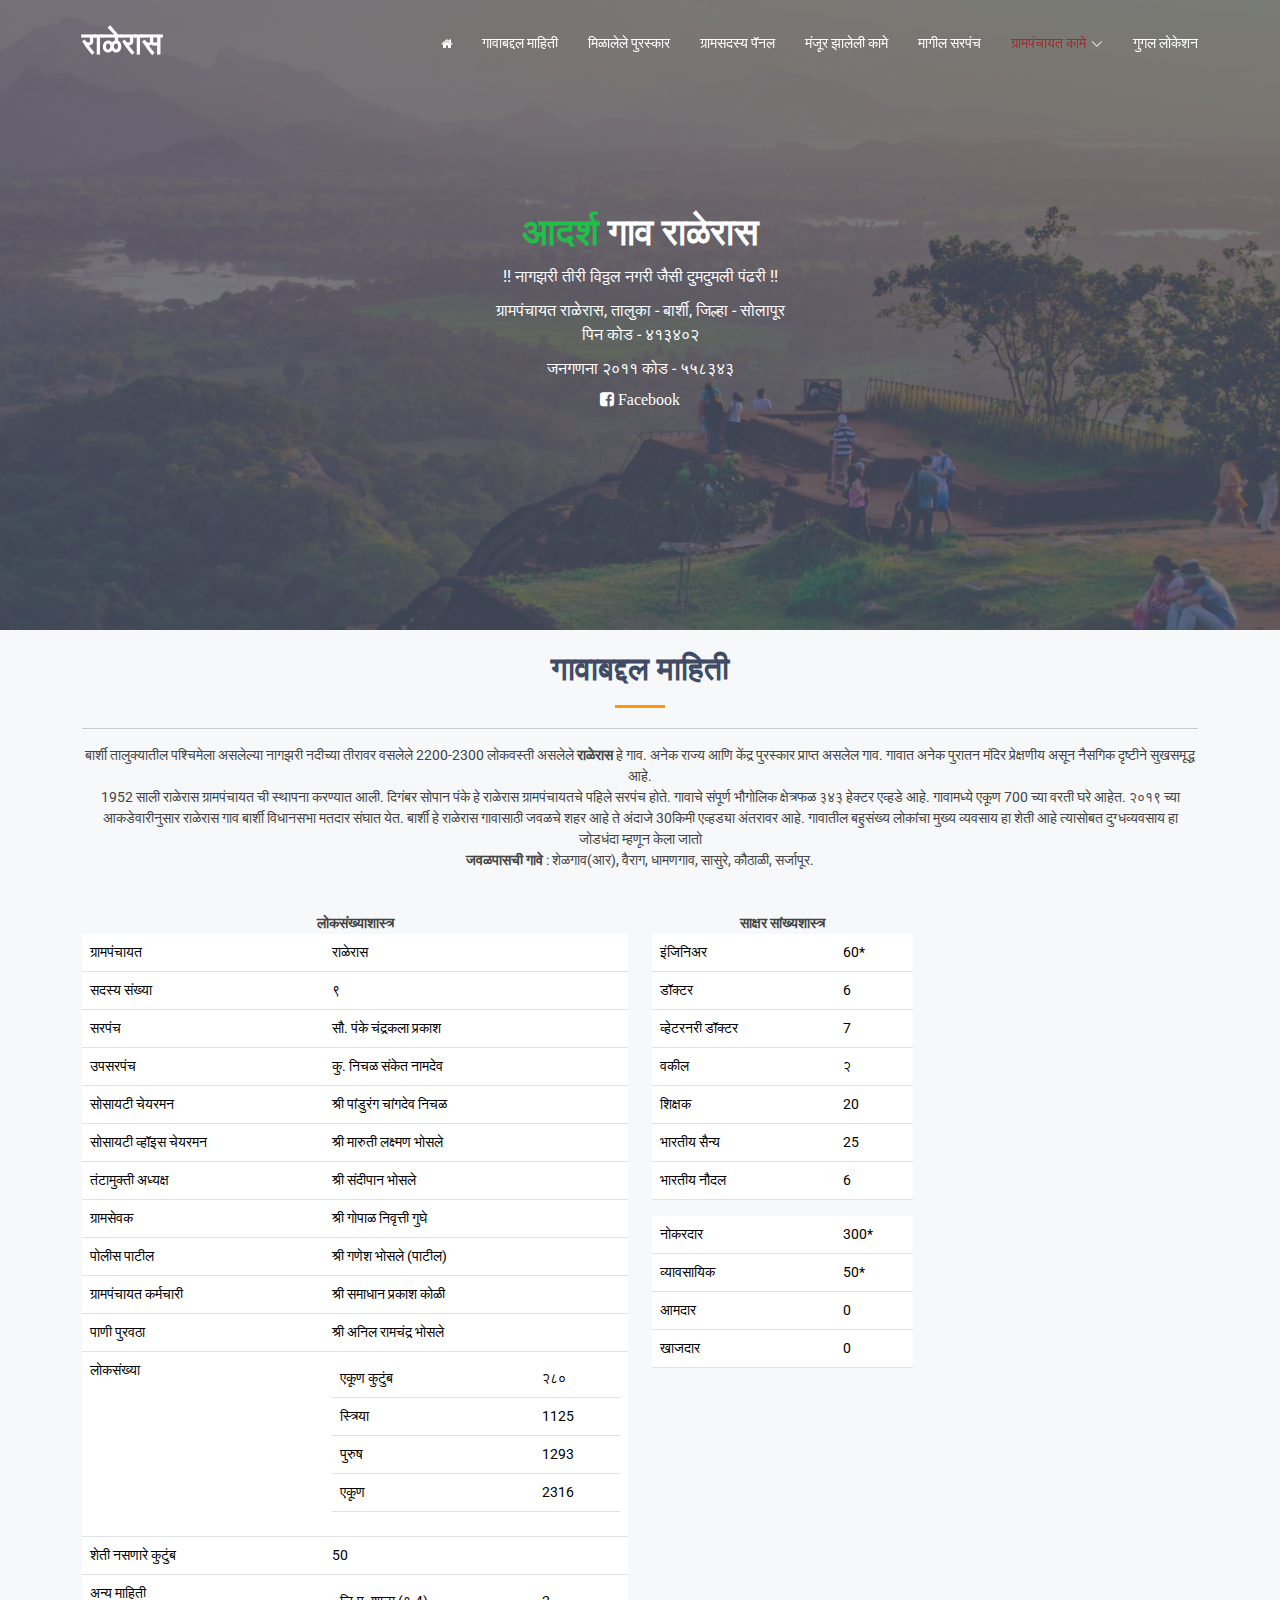
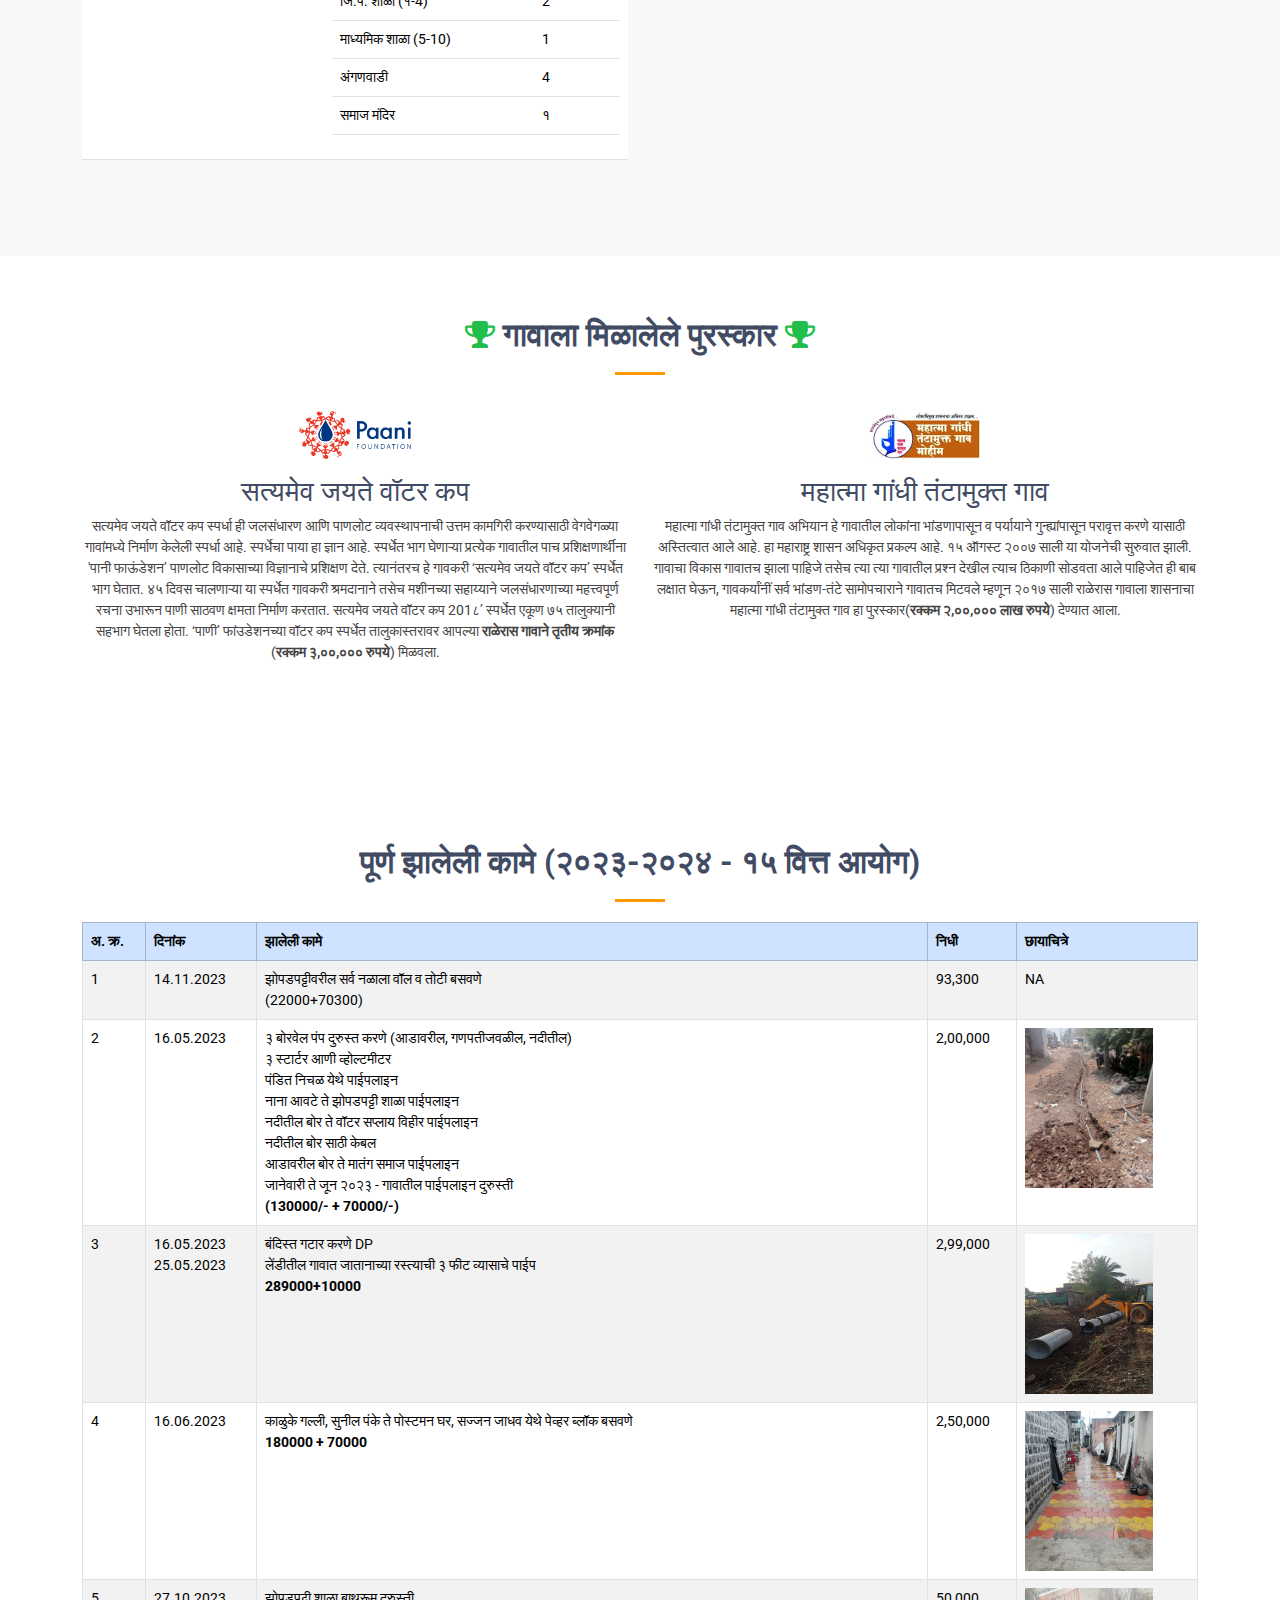
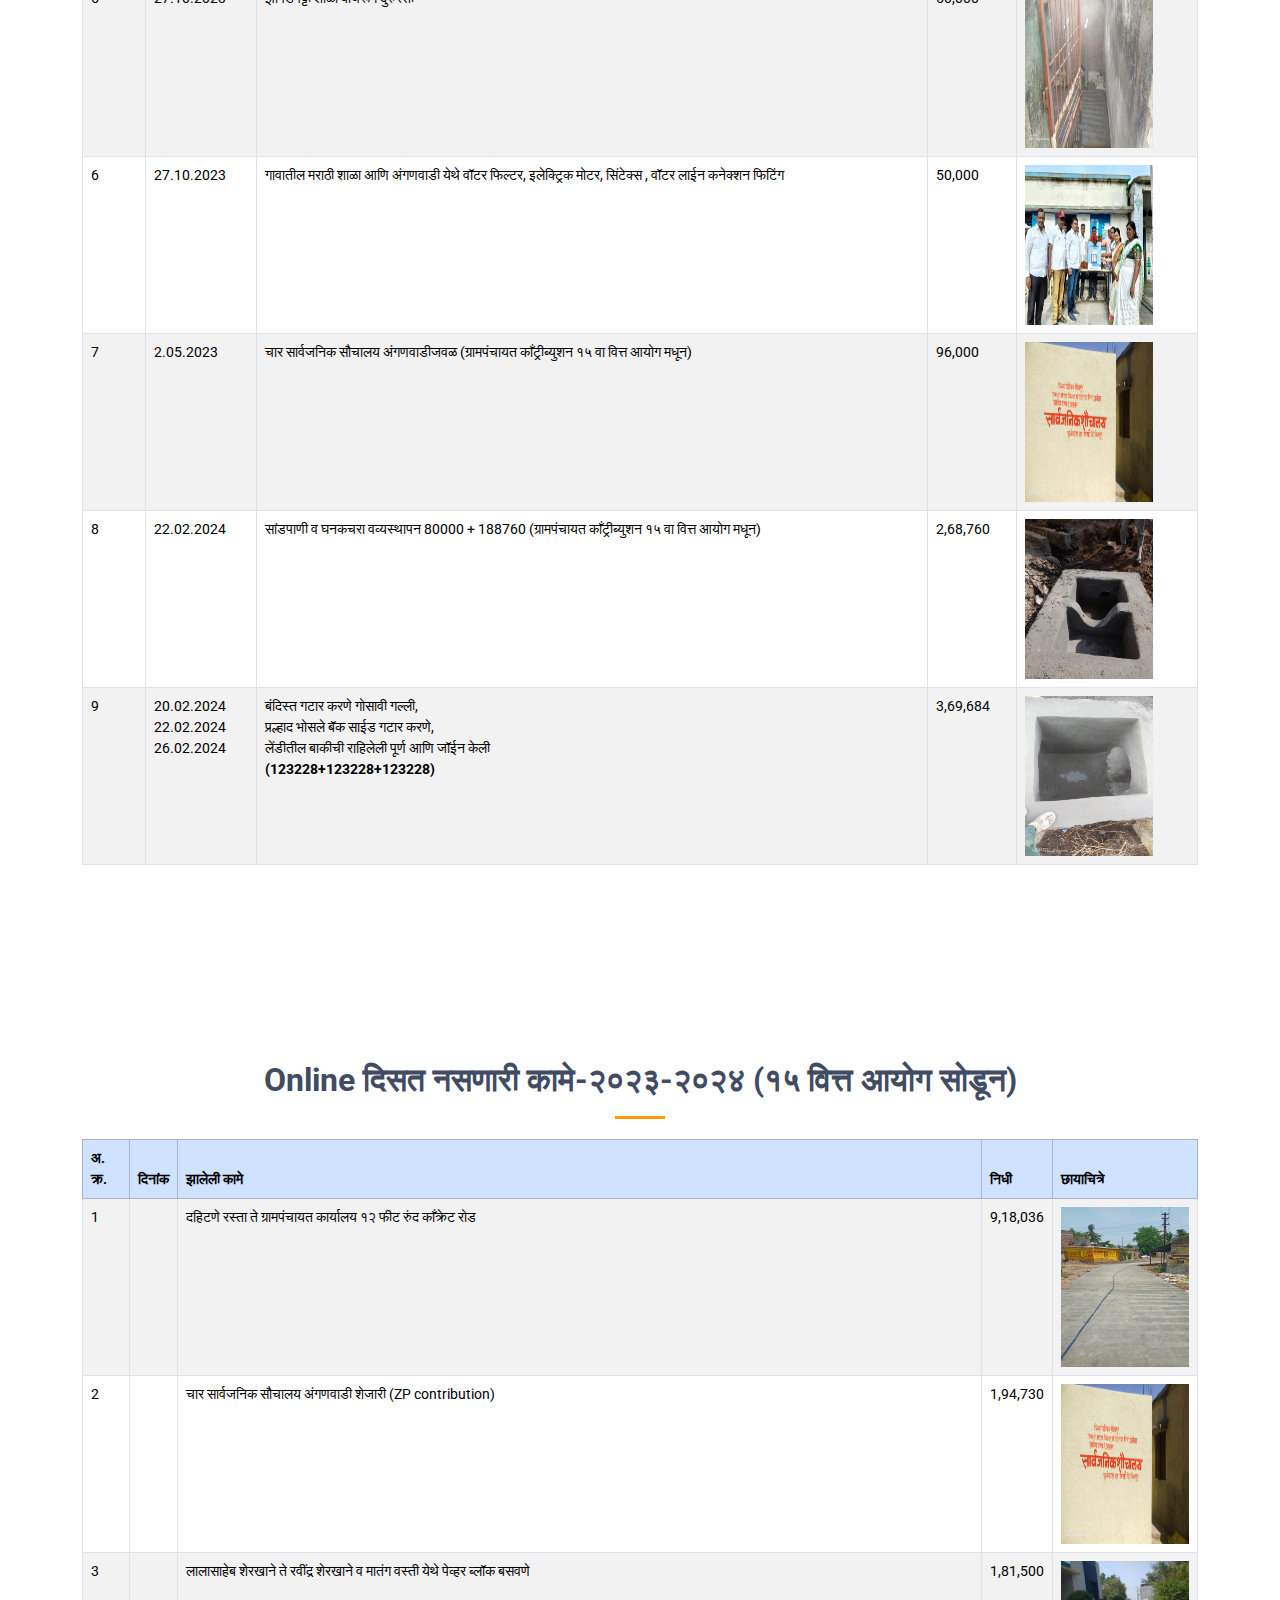
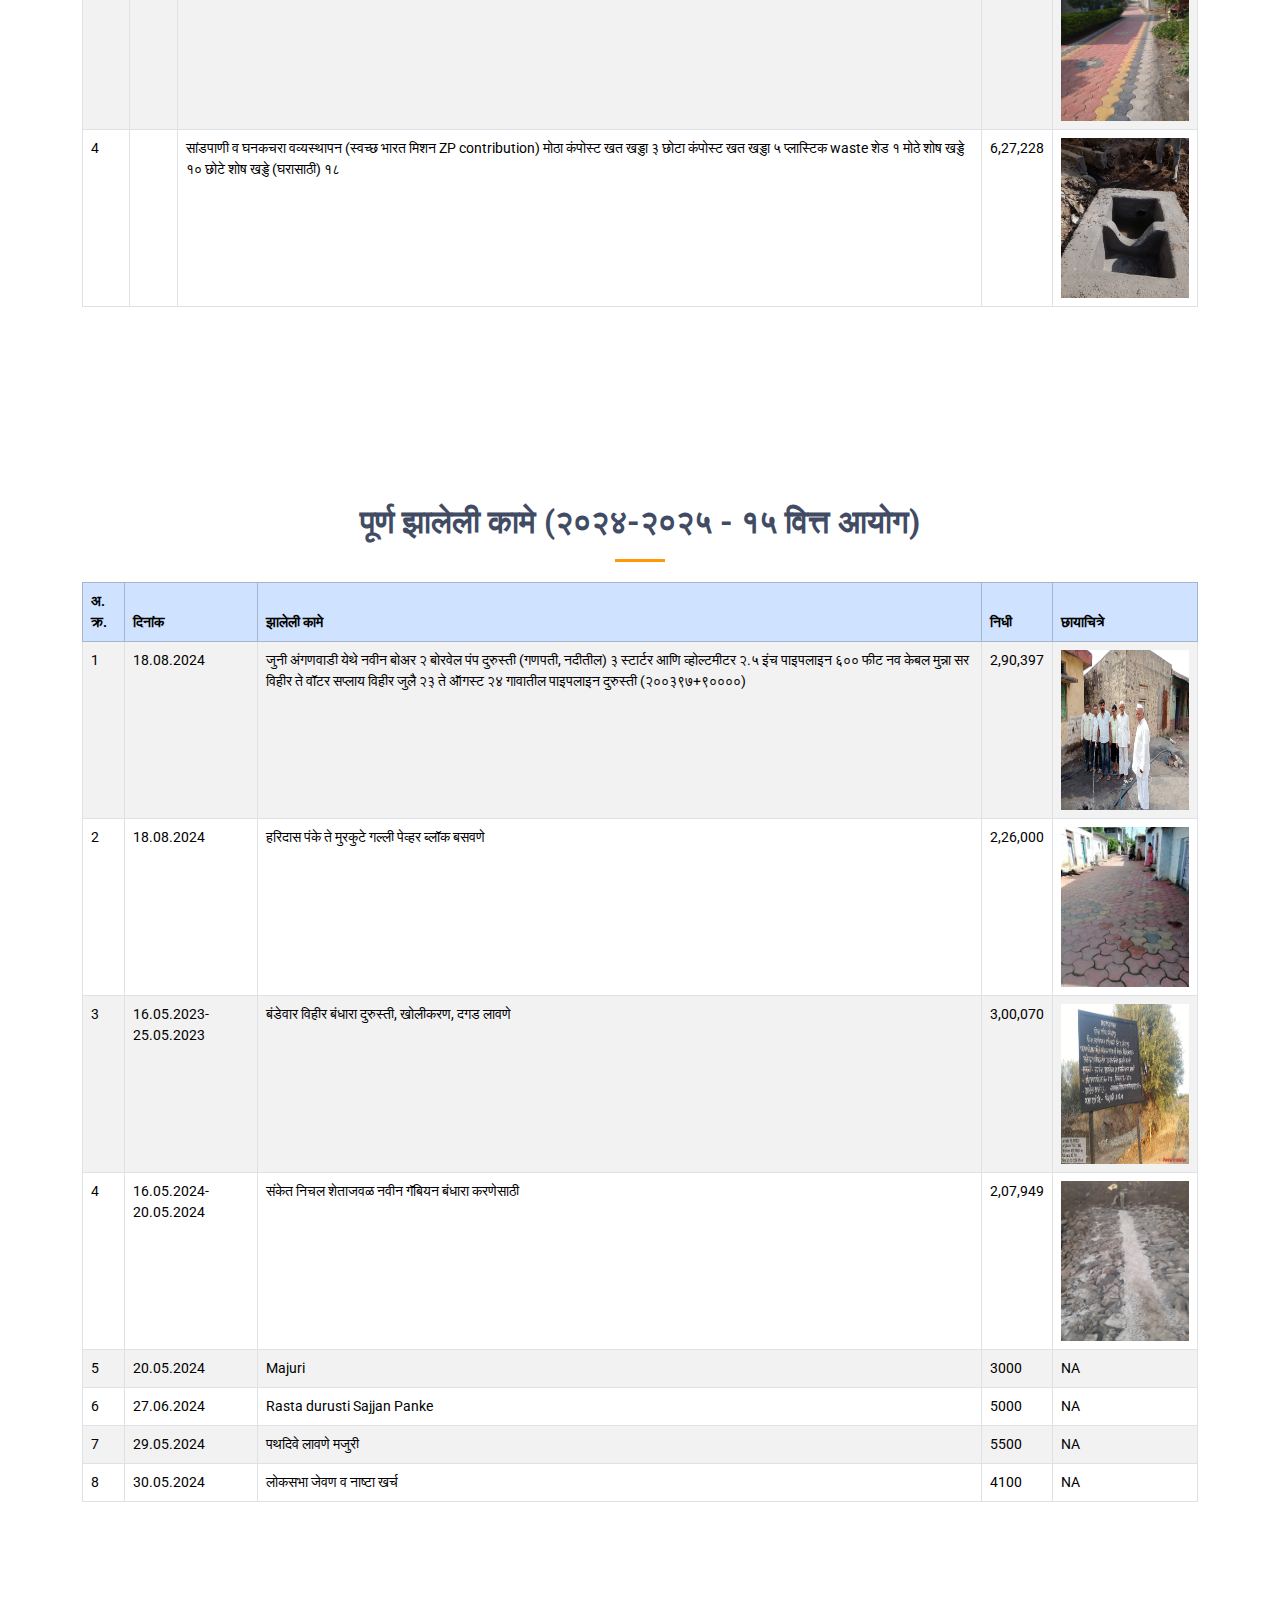
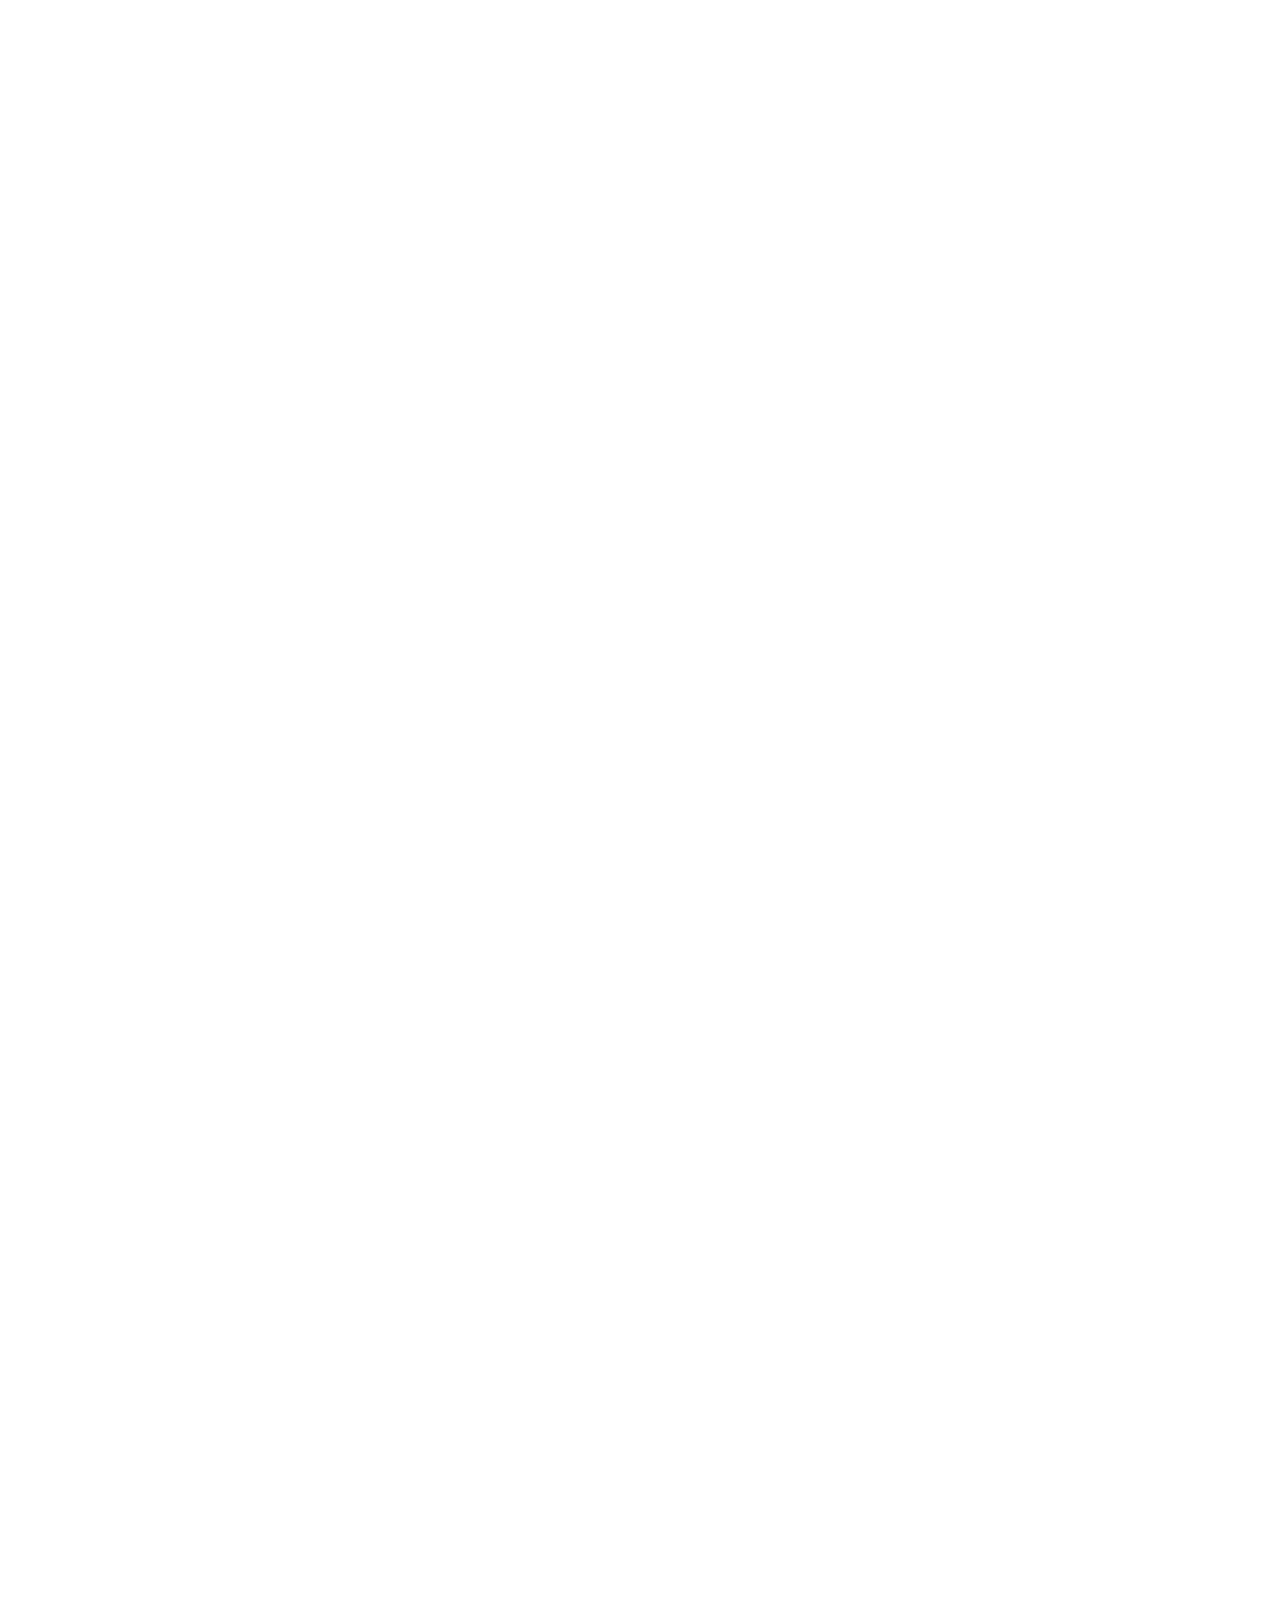
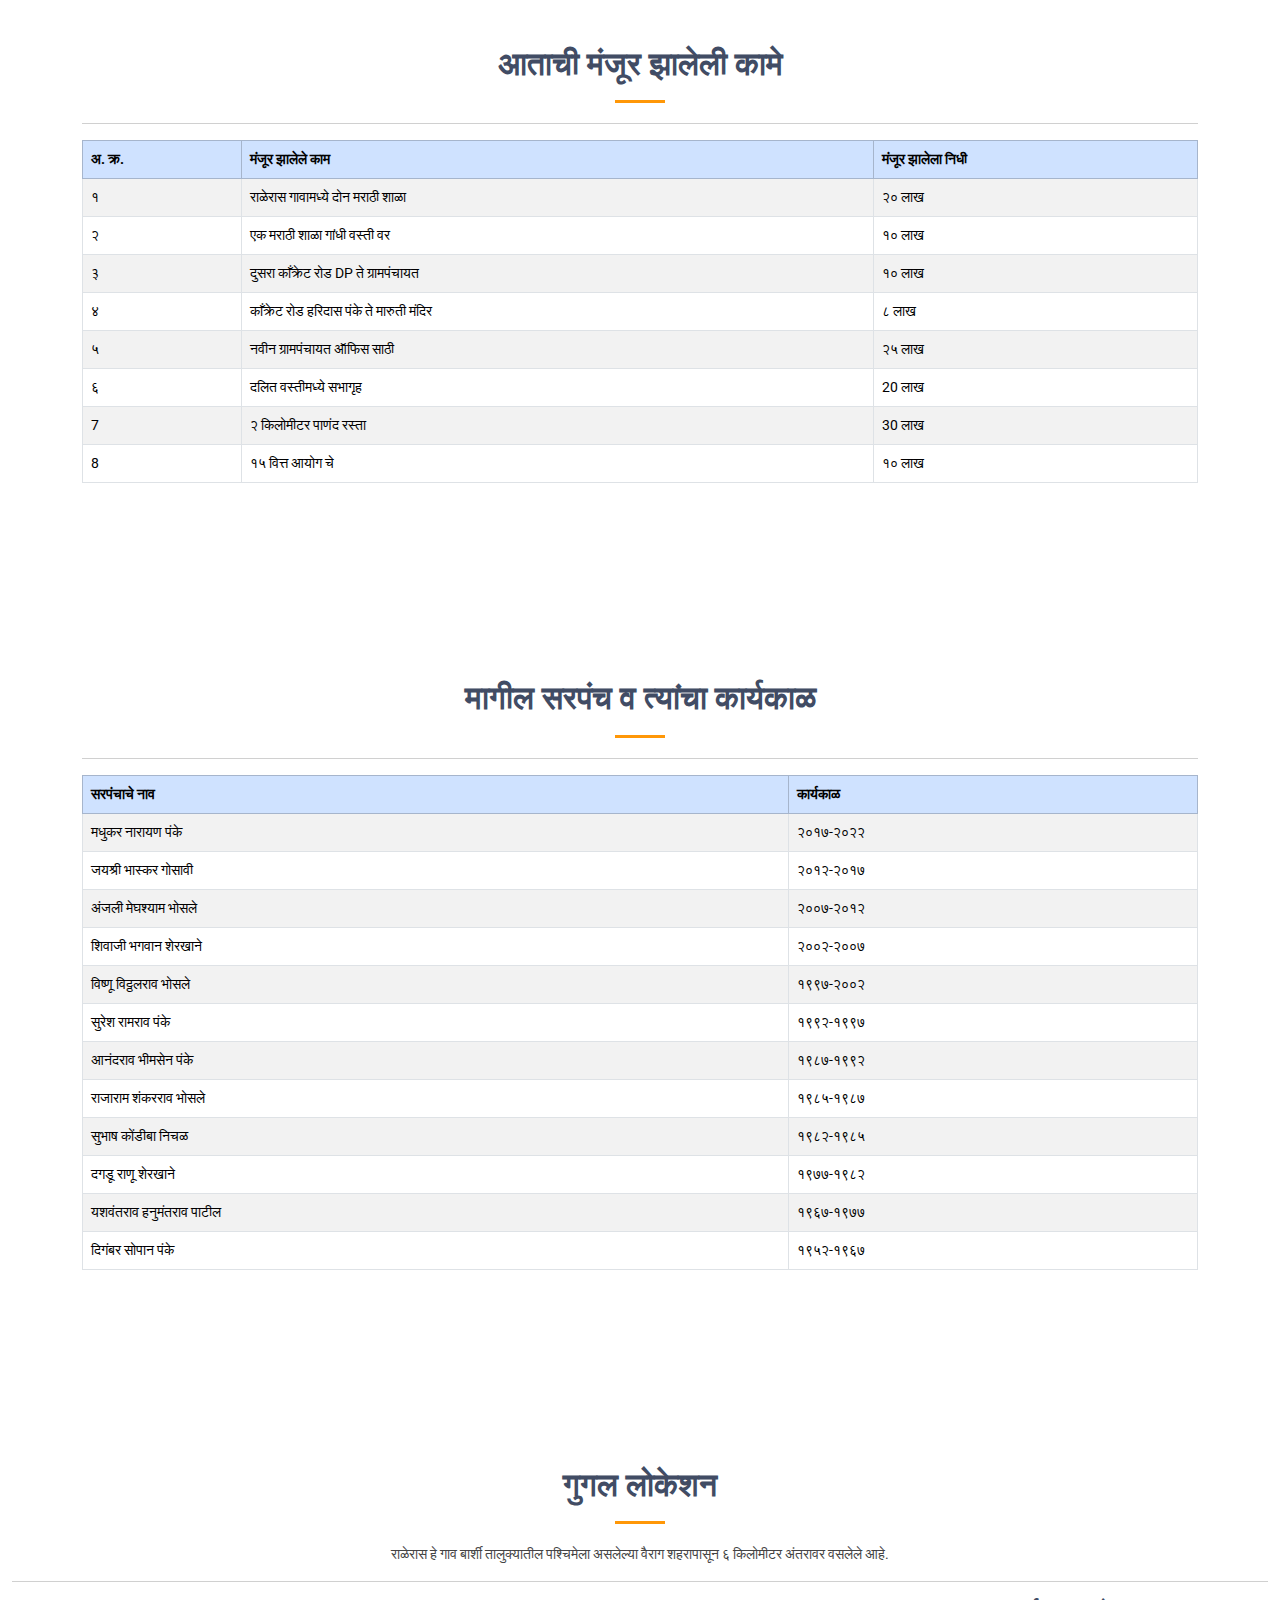
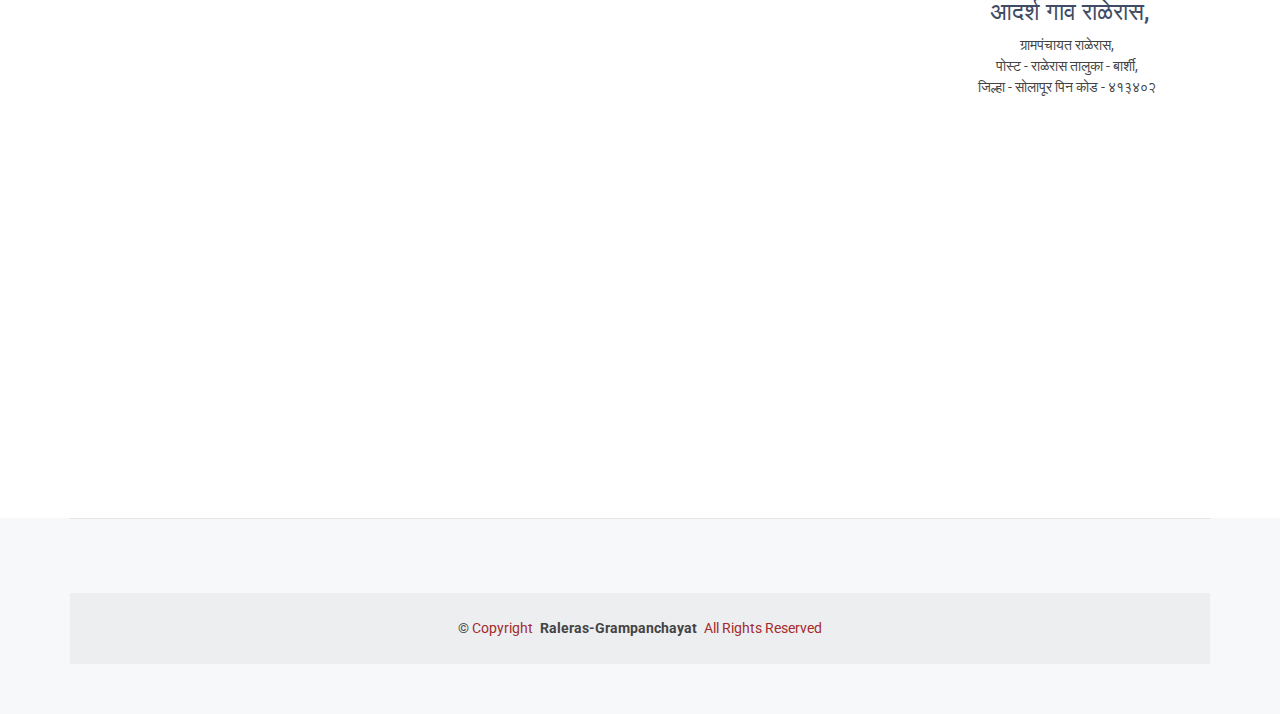
<file: index.html>
<!DOCTYPE html>
<html lang="en">

<head>
    <meta charset="utf-8">
    <meta content="width=device-width, initial-scale=1.0" name="viewport">
    <title>राळेरास | Digital Village Maharashtra, India</title>
    <meta name="description"
          content="One of the digital grampanchayat, smart village in barshi legislative of maharashtra state in India PIN-413402">
    <meta name="keywords"
          content="adarsh gav, digital gav, digital village, raleras gram, raleras village, raleras, Raleras, smart gav, smart village, rural village india, maharashtra, barshi, maharashtra village, grampanchayat, rural development">
    <meta name="twitter:card"
          content="Raleras the digital grampanchayat, smart village in barshi legislative of maharashtra state in India PIN-413402">
    <meta name="author" content="manojpanke">
    <meta property="og:image:type" content="image/png">
    <meta property="og:image:width" content="180">
    <meta property="og:image:height" content="180">
    <meta property="og:type" content="website"/>
    <meta property="og:url" content="https://www.raleras.in"/>
    <meta name="og:title" property="og:title" content="Raleras | Digital Village Maharashtra, India">
    <meta property="og:description"
          content="Raleras the digital grampanchayat, smart village in barshi legislative of maharashtra state in India PIN-413402"/>

    <!-- Favicons -->
    <link href="assets/img/favicon.ico" rel="icon">
    <link href="assets/img/apple-touch-icon.png" rel="apple-touch-icon">

    <!-- Fonts -->
    <link href="https://fonts.googleapis.com" rel="preconnect">
    <link href="https://fonts.gstatic.com" rel="preconnect" crossorigin>
    <link href="https://fonts.googleapis.com/css2?family=Roboto:ital,wght@0,100;0,300;0,400;0,500;0,700;0,900;1,100;1,300;1,400;1,500;1,700;1,900&family=Poppins:ital,wght@0,100;0,200;0,300;0,400;0,500;0,600;0,700;0,800;0,900;1,100;1,200;1,300;1,400;1,500;1,600;1,700;1,800;1,900&family=Raleway:ital,wght@0,100;0,200;0,300;0,400;0,500;0,600;0,700;0,800;0,900;1,100;1,200;1,300;1,400;1,500;1,600;1,700;1,800;1,900&display=swap"
          rel="stylesheet">

    <!-- Vendor CSS Files -->
    <link href="assets/vendor/bootstrap/css/bootstrap.min.css" rel="stylesheet">
    <link href="assets/vendor/bootstrap-icons/bootstrap-icons.css" rel="stylesheet">
    <link href="assets/vendor/aos/aos.css" rel="stylesheet">
    <link href="assets/vendor/swiper/swiper-bundle.min.css" rel="stylesheet">
    <link href="assets/vendor/glightbox/css/glightbox.min.css" rel="stylesheet">
    <link rel="stylesheet" type="text/css" href="assets/css/font-awesome.min.css">

    <!-- Main CSS File -->
    <link href="assets/css/main.css" rel="stylesheet">
    <link href="assets/css/application.css" rel="stylesheet">
    <link rel="stylesheet" href="assets/vendor/blueimp/css/blueimp-gallery.css" />

</head>

<body class="index-page">
<!-- The Gallery as lightbox dialog, should be a document body child element -->
<div
        id="blueimp-gallery"
        class="blueimp-gallery blueimp-gallery-controls blueimp-gallery-contain"
        aria-label="image gallery"
        aria-modal="true"
        role="dialog"
>
    <div class="slides" aria-live="polite"></div>
    <h3 class="title"></h3>
    <a
            class="prev"
            aria-controls="blueimp-gallery"
            aria-label="previous slide"
            aria-keyshortcuts="ArrowLeft"
    ></a>
    <a
            class="next"
            aria-controls="blueimp-gallery"
            aria-label="next slide"
            aria-keyshortcuts="ArrowRight"
    ></a>
    <a
            class="close"
            aria-controls="blueimp-gallery"
            aria-label="close"
            aria-keyshortcuts="Escape"
    ></a>
    <a
            class="play-pause"
            aria-controls="blueimp-gallery"
            aria-label="play slideshow"
            aria-keyshortcuts="Space"
            aria-pressed="false"
            role="button"
    ></a>
    <ol class="indicator"></ol>
</div>
<header id="header" class="header d-flex align-items-center fixed-top">
    <div class="container-fluid container-xl position-relative d-flex align-items-center justify-content-between">

        <a href="index.html" class="logo d-flex align-items-center">
            <!-- Uncomment the line below if you also wish to use an image logo -->
            <!-- <img src="assets/img/logo.png" alt=""> -->
            <span class="ini-brand"><i class="glyphicon glyphicon-grain text-green"></i></span>
            <h1 class="sitename">राळेरास</h1>
        </a>

        <nav id="navmenu" class="navmenu">
            <ul>
                <li class="active"><a href="#main-header"><i class="fa fa-home"></i></a></li>
                <li class=""><a href="#about-village">गावाबद्दल माहिती</a></li>
                <li class=""><a href="#award">मिळालेले पुरस्कार</a></li>
                <li class=""><a href="#team">ग्रामसदस्य पॅनल</a></li>
                <li class=""><a href="#approved-work">मंजूर झालेली कामे </a></li>
                <li class=""><a href="#maji-sarpanch">मागील सरपंच</a></li>
                <li class="dropdown"><a><span>ग्रामपंचायत कामे</span> <i
                        class="bi bi-chevron-down toggle-dropdown"></i></a>
                    <ul>
                        <li class="dropdown"><a href="#"><span>२०२३-२०२४</span>
                            <i class="bi bi-chevron-down toggle-dropdown"></i></a>
                            <ul>
                                <li><a href="#fifteen-vitta-aayog-23-24">१५ वा वित्त आयोग कामे </a></li>
                                <li><a href="#online-not-visible-23-24">Online दिसत नसणारी कामे </a></li>
                                <li><a href="#">इतर निधीतील कामे </a></li>
                            </ul>
                        </li>
                        <li class="dropdown"><a href="#"><span>२०२४-२०२५</span>
                            <i class="bi bi-chevron-down toggle-dropdown"></i></a>
                            <ul>
                                <li><a href="#fifteen-vitta-aayog-24-25">१५ वा वित्त आयोग कामे </a></li>
                                <li><a href="#online-not-visible-24-25">Online दिसत नसणारी कामे </a></li>
                                <li><a href="#">इतर निधीतील कामे </a></li>
                            </ul>
                        </li>
                    </ul>
                </li>
                <li class=""><a href="#contact">गुगल लोकेशन</a></li>
            </ul>
            <i class="mobile-nav-toggle d-xl-none bi bi-list"></i>
        </nav>

    </div>
</header>

<main class="main">

    <!-- Hero Section -->
    <section id="hero" class="hero section dark-background">

        <img src="assets/img/bg-banner01.jpg" alt="" data-aos="fade-in">

        <div class="container text-center" data-aos="fade-up" data-aos-delay="100">
            <div class="row">
                <div class="banner-info text-center wow fadeIn delay-05s">
                    <h1 class="bnr-title"><span class="text-green">आदर्श</span> गाव राळेरास</h1>
                    <p class="bnr-para">!! नागझरी तीरी विठ्ठल नगरी जैसी दुमदुमली पंढरी !!</p>
                    <p>ग्रामपंचायत राळेरास, तालुका - बार्शी, जिल्हा - सोलापूर <br/>पिन कोड - ४१३४०२</p>
                    <p>जनगणना २०११ कोड - ५५८३४३</p>
                    <!--<p><i class="fa fa-phone text-green"></i> +91 <?=$vContact1 ?> / <?=$vContact2 ?> (सरपंच)
                    </p>-->
                    <!-- <p><i class="glyphicon glyphicon-phone-alt text-green"></i> +02488 252333</p> -->
                    <a href="https://www.facebook.com/profile.php?id=61565114610089"
                       target="_blank" class="btn btn-more"><i
                            class="fa fa-facebook-square text-white">&nbsp;Facebook</i></a>
                </div>
            </div>
        </div>

    </section><!-- /Hero Section -->

    <!-- About Section -->
    <section id="about-village" class="stats section light-background">
        <div class="container section-title">
            <div class="row">
                <div class="col-md-12 text-center">
                    <h2 class="service-title pad-bt15">गावाबद्दल माहिती</h2>
                    <hr class="bottom-line">
                </div>
            </div>
            <div class="row">
                <div class="col-md-12">
                    <p>बार्शी तालुक्यातील पश्चिमेला असलेल्या नागझरी नदीच्या तीरावर वसलेले 2200-2300 लोकवस्ती असलेले <b>राळेरास</b>
                        हे गाव. अनेक राज्य आणि केंद्र पुरस्कार प्राप्त असलेल गाव. गावात अनेक पुरातन मंदिर प्रेक्षणीय
                        असून नैसगिक दृष्टीने सुखसमृद्ध आहे.</p>
                    <p>1952 साली राळेरास ग्रामपंचायत ची स्थापना करण्यात आली. दिगंबर सोपान पंके हे राळेरास ग्रामपंचायतचे
                        पहिले सरपंच होते. गावाचे संपूर्ण भौगोलिक क्षेत्रफळ ३४३ हेक्टर एव्हडे आहे. गावामध्ये एकूण 700
                        च्या वरती घरे आहेत. २०१९ च्या आकडेवारीनुसार राळेरास गाव बार्शी विधानसभा मतदार संघात येत. बार्शी
                        हे राळेरास गावासाठी जवळचे शहर आहे ते अंदाजे 30किमी एव्हड्या अंतरावर आहे. गावातील बहुसंख्य
                        लोकांचा मुख्य व्यवसाय हा शेती आहे त्यासोबत दुग्धव्यवसाय हा जोडधंदा म्हणून केला जातो</p>
                    <p><strong>जवळपासची गावे</strong> : शेळगाव(आर), वैराग, धामणगाव, सासुरे, कौठाळी, सर्जापूर. </p>
                    <br/><br/>
                    <div class="row">
                        <div class="col-xs-12 col-md-6 table-responsive">
                            <strong>लोकसंख्याशास्त्र</strong>
                            <table class="table table-condensed margin-top-md">
                                <tbody>
                                <tr>
                                    <td>ग्रामपंचायत</td>
                                    <td>राळेरास</td>
                                </tr>
                                <tr>
                                    <td>सदस्य संख्या</td>
                                    <td>९</td>
                                </tr>
                                <tr>
                                    <td>सरपंच</td>
                                    <td>सौ. पंके चंद्रकला प्रकाश</td>
                                </tr>
                                <tr>
                                    <td>उपसरपंच</td>
                                    <td>कु. निचळ संकेत नामदेव</td>
                                </tr>
                                <tr>
                                    <td>सोसायटी चेयरमन</td>

                                    <td>श्री पांडुरंग चांगदेव निचळ</td>
                                </tr>
                                <tr>
                                    <td>सोसायटी व्हॉइस चेयरमन</td>

                                    <td>श्री मारुती लक्ष्मण भोसले</td>
                                </tr>
                                <tr>
                                    <td>तंटामुक्ती अध्यक्ष</td>

                                    <td>श्री संदीपान भोसले</td>
                                </tr>
                                <tr>
                                    <td>ग्रामसेवक</td>

                                    <td>श्री गोपाळ निवृत्ती गुघे</td>
                                </tr>
                                <tr>
                                    <td>पोलीस पाटील</td>
                                    <td>श्री गणेश भोसले (पाटील)</td>
                                </tr>
                                <tr>
                                    <td>ग्रामपंचायत कर्मचारी</td>

                                    <td>श्री समाधान प्रकाश कोळी</td>
                                </tr>
                                <tr>
                                    <td>पाणी पुरवठा</td>

                                    <td>श्री अनिल रामचंद्र भोसले</td>
                                </tr>
                                <tr>
                                    <td>लोकसंख्या</td>
                                    <td>
                                        <table class="table table-condensed bg-gray table-responsive">
                                            <tbody>
                                            <tr>
                                                <td class="no-border" width="70%">एकूण कुटुंब</td>
                                                <td class="no-border" width="30%">२८०</td>
                                            </tr>
                                            <tr>
                                                <td>स्त्रिया</td>
                                                <td>1125</td>
                                            </tr>
                                            <tr>
                                                <td>पुरुष</td>
                                                <td>1293</td>
                                            </tr>
                                            <tr>
                                                <td>एकूण</td>
                                                <td>2316</td>
                                            </tr>
                                            </tbody>
                                        </table>
                                    </td>
                                </tr>
                                <tr>
                                    <td>शेती नसणारे कुटुंब</td>
                                    <td>50</td>
                                </tr>
                                <tr>
                                    <td>अन्य माहिती</td>
                                    <td>
                                        <table class="table table-condensed bg-gray table-responsive">
                                            <tbody>
                                            <tr>
                                                <td class="no-border" width="70%">जि.प. शाळा (१-4)</td>
                                                <td class="no-border" width="30%">2</td>
                                            </tr>
                                            <tr>
                                                <td class="no-border" width="70%">माध्यमिक शाळा (5-10)</td>
                                                <td class="no-border" width="30%">1</td>
                                            </tr>
                                            <tr>
                                                <td>अंगणवाडी</td>
                                                <td>4</td>
                                            </tr>
                                            <tr>
                                                <td>समाज मंदिर</td>
                                                <td>१</td>
                                            </tr>
                                            </tbody>
                                        </table>
                                    </td>
                                </tr>
                                </tbody>
                            </table>
                        </div>
                        <div class="col-xs-12 col-md-3 table-responsive">
                            <strong>साक्षर सांख्यशास्त्र</strong>
                            <table class="table table-condensed margin-top-md">
                                <tbody>
                                <tr>
                                    <td width="70%">इंजिनिअर</td>
                                    <td width="30%">60*</td>
                                </tr>
                                <tr>
                                    <td>डॉक्टर</td>
                                    <td>6</td>
                                </tr>
                                <tr>
                                    <td>व्हेटरनरी डॉक्टर</td>
                                    <td>7</td>
                                </tr>
                                <tr>
                                    <td>वकील</td>
                                    <td>२</td>
                                </tr>
                                <tr>
                                    <td>शिक्षक</td>
                                    <td>20</td>
                                </tr>
                                <tr>
                                    <td>भारतीय सैन्य</td>
                                    <td>25</td>
                                </tr>
                                <tr>
                                    <td>भारतीय नौदल</td>
                                    <td>6</td>
                                </tr>
                                </tbody>
                            </table>
                            <table class="table table-condensed margin-top-md">
                                <tbody>
                                <tr>
                                    <td width="70%">नोकरदार</td>
                                    <td width="30%">300*</td>
                                </tr>
                                <tr>
                                    <td>व्यावसायिक</td>
                                    <td>50*</td>
                                </tr>
                                <tr>
                                    <td>आमदार</td>
                                    <td>0</td>
                                </tr>
                                <tr>
                                    <td>खाजदार</td>
                                    <td>0</td>
                                </tr>
                                </tbody>
                            </table>
                            <!-- <ul class="near-by-villages">
                              <li class="margin-top-md">
                                <i class="fa fa-check-square text-green"></i>&nbsp; म्हस्केवाडी
                              </li>
                            </ul> -->
                        </div>
                    </div>
                </div>
            </div>
        </div>
    </section><!-- /About Section -->

    <!--  AwardSection -->
    <section id="award" class="about section">

        <div class="container margin-top-lg section-title">
            <div class="row">
                <div class="col-md-12 text-center">
                    <h2 class="service-title pad-bt15"><i class="fa fa-trophy fa-1x text-green"></i>
                        गावाला मिळालेले पुरस्कार <i class="fa fa-trophy fa-1x text-green"></i></h2>
                </div>
            </div>
            <div class="row">
                <div class="col-md-6 col-sm-6 col-xs-12 margin-bottom-md">
                    <div class="wrap-item text-center">
                        <div class="item-img" style="padding-top: 1rem">
                            <img src="assets/img/raleras/awards/paanifoundation-logo-new.png">
                            <!--<i class="fa fa-trophy fa-5x text-green"></i>-->
                        </div>
                        <h3 class="pad-bt15" style="padding-top: 1rem">सत्यमेव  जयते  वॉटर कप </h3>
                        <p>सत्यमेव जयते वॉटर कप स्पर्धा ही जलसंधारण आणि पाणलोट व्यवस्थापनाची उत्तम कामगिरी करण्यासाठी वेगवेगळ्या गावांमध्ये निर्माण केलेली स्पर्धा आहे.
                            स्पर्धेचा पाया हा ज्ञान आहे. स्पर्धेत भाग घेणाऱ्या प्रत्येक गावातील पाच प्रशिक्षणार्थीना 'पानी फाऊंडेशन’ पाणलोट विकासाच्या विज्ञानाचे प्रशिक्षण देते.
                            त्यानंतरच हे गावकरी ‘सत्यमेव जयते वॉटर कप’ स्पर्धेत भाग घेतात.
                            ४५ दिवस चालणाऱ्या या स्पर्धेत गावकरी श्रमदानाने तसेच मशीनच्या सहाय्याने जलसंधारणाच्या महत्त्वपूर्ण रचना उभारून पाणी साठवण क्षमता निर्माण करतात.
                            सत्यमेव जयते वॉटर कप 201८’ स्पर्धेत एकूण ७५ तालुक्यानी सहभाग घेतला होता.
                            ‘पाणी’ फांउडेशनच्या वॉटर कप स्पर्धेत तालुकास्तरावर आपल्या <strong> राळेरास गावाने तृतीय क्रमांक </strong> (<b>रक्कम ३,००,००० रुपये</b>) मिळवला. </p>
                    </div>
                </div>
                <div class="col-md-6 col-sm-6 col-xs-12 margin-bottom-md">
                    <div class="wrap-item text-center">
                        <div class="item-img" style="padding-top: 1rem">
                            <!--<i class="fa fa-trophy fa-5x text-green"></i>-->
                            <img src="assets/img/raleras/awards/TantamuktiLogoGovernmentWorkCopyrightfree.jpg">
                        </div>
                        <h3 class="pad-bt15" style="padding-top: 1rem">महात्मा गांधी तंटामुक्त गाव</h3>
                        <p>महात्मा गांधी तंटामुक्त गाव अभियान हे गावातील लोकांना भांडणापासून व पर्यायाने गुन्ह्यांपासून परावृत्त करणे यासाठी अस्तित्वात आले आहे.
                            हा महाराष्ट्र शासन अधिकृत प्रकल्प आहे.
                            १५ ऑगस्ट २००७ साली या योजनेची सुरुवात झाली.
                            गावाचा विकास गावातच झाला पाहिजे तसेच त्या त्या गावातील प्रश्न देखील त्याच ठिकाणी सोडवता आले
                            पाहिजेत ही बाब लक्षात घेऊन, गावकर्यांनीं सर्व भांडण-तंटे सामोपचाराने गावातच मिटवले म्हणून
                            २०१७ साली राळेरास गावाला शासनाचा महात्मा गांधी तंटामुक्त गाव हा पुरस्कार(<b>रक्कम
                                २,००,००० लाख रुपये</b>) देण्यात आला.</p>
                    </div>
                </div>
                <!--<div class="col-md-3 col-sm-6 col-xs-12 margin-bottom-md">
                    <div class="wrap-item text-center">
                        <div class="item-img">
                            <img src="assets/img/raleras/awards/sant_gadge_baba_swacchata_abhiyan.avif">
                        </div>
                        <h3 class="pad-bt15" style="padding-top: 1rem">अस्मिता ग्राम</h3>
                        <p>संत गाडगे बाबा ग्राम स्वच्छता अभियान अंतर्गत राष्ट्रसंत तुकडोजी महाराज स्वच्छ ग्राम योजनेचा
                            पंचायत समिती स्तरावरील सन २०१६ - १७ चा अस्मिता पुरस्कार(<b>रक्कम १,००,००० रुपये</b>)
                            राळेरास ग्रामपंचायतीला मिळाला</p>
                    </div>
                </div>-->
            </div>
        </div>
    </section><!-- /Award Section -->

    <!-- Completed works  23-24 -->
    <section id="fifteen-vitta-aayog-23-24" class="section-padding wow fadeInUp delay-05s">
        <div class="container section-title">
            <div class="row">
                <div class="col-md-12 text-center">
                    <h2 class="service-title pad-bt15"> पूर्ण झालेली कामे (२०२३-२०२४ - १५ वित्त आयोग) </h2>
                    <!--<hr class="bottom-line">-->
                </div>
                <div class="col-md-12 col-sm-12 col-xs-12 table-responsive">
                    <table class="table table-striped table-bordered">
                        <thead>
                        <tr class="table-primary">
                            <th>अ. क्र.</th>
                            <th>दिनांक</th>
                            <th>झालेली कामे</th>
                            <th>निधी</th>
                            <th>छायाचित्रे</th>
                        </tr>
                        </thead>
                        <tbody>
                        <tr>
                            <td>1</td>
                            <td>14.11.2023</td>
                            <td>झोपडपट्टीवरील सर्व नळाला वॉल व तोटी बसवणे<br>
                                (22000+70300)</td>
                            <td>93,300</td>
                            <td>
                                NA
                            </td>
                        </tr>
                        <tr>
                            <td>2</td>
                            <td>16.05.2023</td>
                            <td style="text-align: left">
                                <!--<ol>
                                    <li>३ बोरवेल पंप दुरुस्त करणे (आडावरील, गणपतीजवळील, नदीतील)</li>
                                    <li>३ स्टार्टर आणी व्होल्टमीटर</li>
                                    <li>पंडित निचळ येथे पाईपलाइन</li>
                                    <li>नाना आवटे ते झोपडपट्टी शाळा पाईपलाइन</li>
                                    <li>नदीतील बोर ते वॉटर सप्लाय विहीर पाईपलाइन</li>
                                    <li>नदीतील बोर साठी केबल</li>
                                    <li>आडावरील बोर ते मातंग समाज पाईपलाइन</li>
                                    <li>जानेवारी ते जून २०२३ - गावातील पाईपलाइन दुरुस्ती</li>
                                </ol>-->
                                ३ बोरवेल पंप दुरुस्त करणे (आडावरील, गणपतीजवळील, नदीतील)<br>
                                ३ स्टार्टर आणी व्होल्टमीटर<br>
                                पंडित निचळ येथे पाईपलाइन<br>
                                नाना आवटे ते झोपडपट्टी शाळा पाईपलाइन<br>
                                नदीतील बोर ते वॉटर सप्लाय विहीर पाईपलाइन<br>
                                नदीतील बोर साठी केबल<br>
                                आडावरील बोर ते मातंग समाज पाईपलाइन<br>
                                जानेवारी ते जून २०२३ - गावातील पाईपलाइन दुरुस्ती<br>
                                <strong>(130000/- + 70000/-)</strong>
                            </td>
                            <td>2,00,000</td>
                            <td><a href="javascript:openPaniPurwathaDurustiGallery(this)">
                                <img src="assets/img/raleras/23-24/Pani-Purwatha-wa-Durusti-200000/1.jpeg" class="img-preview"/>
                            </a></td>
                        </tr>
                        <tr>
                            <td>3</td>
                            <td>
                                16.05.2023 <br>
                                25.05.2023
                            </td>
                            <td style="text-align: left">
                                बंदिस्त गटार करणे DP <br>
                                लेंडीतील गावात जातानाच्या रस्त्याची ३ फीट व्यासाचे पाईप <br>
                                <strong>289000+10000</strong>
                            </td>
                            <td>2,99,000</td>
                            <td>
                                <a href="javascript:openDPRoadBandistGatarGallery(this)">
                                    <img src="assets/img/raleras/23-24/Badist-Gatar-DP-Lendi-Yetil-299000/1.jpeg" class="img-preview"/>
                                </a>
                            </td>
                        </tr>
                        <tr>
                            <td>4</td>
                            <td>16.06.2023</td>
                            <td>काळुके गल्ली, सुनील पंके ते पोस्टमन घर, सज्जन जाधव येथे पेव्हर ब्लॉक बसवणे<br>
                            <strong>180000 + 70000</strong>
                            </td>
                            <td>2,50,000</td>
                            <td>
                                <a href="javascript:openSunitPankePavorBlockGallery(this)">
                                    <img src="assets/img/raleras/23-24/Kaluke-Postmen-Sajjan-Jadhav-Galli-250000/1.jpeg" class="img-preview"/>
                                </a>
                            </td>
                        </tr>
                        <tr>
                            <td>5</td>
                            <td>27.10.2023</td>
                            <td>झोपडपट्टी शाळा बाथरूम दुरुस्ती</td>
                            <td>50,000</td>
                            <td>
                                <a href="javascript:openShalaBathroomDurustiGallery(this)">
                                    <img src="assets/img/raleras/23-24/Shala-Bathroom-Durusti-50000/1.jpeg" class="img-preview"/>
                                </a>
                            </td>
                        </tr>
                        <tr>
                            <td>6</td>
                            <td>27.10.2023</td>
                            <td>गावातील मराठी शाळा आणि अंगणवाडी येथे वॉटर फिल्टर, इलेक्ट्रिक मोटर, सिंटेक्स , वॉटर लाईन कनेक्शन फिटिंग </td>
                            <td>50,000</td>
                            <td>
                                <a href="javascript:openPaniFilterGallery(this)">
                                    <img src="assets/img/raleras/23-24/Shale-sathi-Pani-Filter-50000/1.jpeg" class="img-preview"/>
                                </a>
                            </td>
                        </tr>
                        <tr>
                            <td>7</td>
                            <td>2.05.2023</td>
                            <td>चार सार्वजनिक सौचालय अंगणवाडीजवळ (ग्रामपंचायत काँट्रीब्युशन १५ वा वित्त आयोग मधून)</td>
                            <td>96,000</td>
                            <td>
                                <a href="javascript:openSarvjanikSauchalayGallery(this)">
                                    <img src="assets/img/raleras/23-24/Sarvajanik-Sauchalay-96000/5.jpeg" class="img-preview"/>
                                </a>
                            </td>
                        </tr>
                        <tr>
                            <td>8</td>
                            <td>22.02.2024</td>
                            <td>सांडपाणी व घनकचरा वव्यस्थापन
                                80000 + 188760
                                (ग्रामपंचायत काँट्रीब्युशन  १५ वा वित्त आयोग मधून)</td>
                            <td>2,68,760</td>
                            <td>
                                <a href="javascript:openSandpaniGankacharaGallery(this)">
                                    <img src="assets/img/raleras/23-24/Sandpani-Ghankachara-268760/1.jpg" class="img-preview"/>
                                </a>
                            </td>
                        </tr>
                        <tr>
                            <td>9</td>
                            <td>20.02.2024<br>
                                22.02.2024<br>26.02.2024</td>
                            <td>बंदिस्त गटार करणे गोसावी गल्ली,<br>
                                प्रल्हाद भोसले बॅक साईड गटार करणे,<br>
                                लेंडीतील बाकीची राहिलेली पूर्ण आणि जॉईन केली<br>
                                <strong>(123228+123228+123228)</strong>

                            <br>

                            </td>
                            <td>3,69,684</td>
                            <td>
                                <a href="javascript:openGosaviGalliGatarGallery(this)">
                                    <img src="assets/img/raleras/24-25/Gaosavi-Galli-Back-Side-Bandist-Gatar-369684/1.jpeg" class="img-preview"/>
                                </a>
                            </td>
                        </tr>
                        </tbody>
                    </table>
                </div>
            </div>
        </div>
    </section>

    <!-- Online not visible-->
    <section id="online-not-visible-23-24" class="section-padding wow fadeInUp delay-05s">
        <div class="container section-title">
            <div class="row">
                <div class="col-md-12 text-center">
                    <h2 class="service-title pad-bt15">Online दिसत नसणारी कामे-२०२३-२०२४ (१५ वित्त आयोग सोडून) </h2>
                    <!--<hr class="bottom-line">-->
                </div>
                <div class="col-md-12 col-sm-12 col-xs-12 table-responsive">
                    <table class="table table-striped table-bordered">
                        <thead>
                        <tr class="table-primary">
                            <th>अ. क्र.</th>
                            <th>दिनांक</th>
                            <th>झालेली कामे</th>
                            <th>निधी</th>
                            <th>छायाचित्रे</th>
                        </tr>
                        </thead>
                        <tbody>
                        <tr>
                            <td>1</td>
                            <td></td>
                            <td>दहिटणे रस्ता ते ग्रामपंचायत कार्यालय  १२ फीट रुंद काँक्रेट रोड </td>
                            <td>9,18,036</td>
                            <td>
                                <a href="javascript:openDahitaneRoadToGramPanchayatOfficeGallery(this)">
                                    <img src="assets/img/raleras/23-24/Dahitane-Rd-to-Grampanchayat-OfficeRoad-918036/5.jpg" class="img-preview"/>
                                </a>
                            </td>
                        </tr>
                        <tr>
                            <td>2</td>
                            <td></td>
                            <td>चार सार्वजनिक सौचालय
                                अंगणवाडी शेजारी (ZP contribution)
                            </td>
                            <td>1,94,730</td>
                            <td>
                                <a href="javascript:openSarvjanikSauchalayGallery(this)">
                                    <img src="assets/img/raleras/23-24/Sarvajanik-Sauchalay-96000/5.jpeg" class="img-preview"/>
                                </a>
                            </td>
                        </tr>
                        <tr>
                            <td>3</td>
                            <td></td>
                            <td>
                                लालासाहेब शेरखाने ते रवींद्र शेरखाने व मातंग वस्ती येथे पेव्हर ब्लॉक बसवणे
                            </td>
                            <td>1,81,500</td>
                            <td>
                                <a href="javascript:openLalaSherkhToRaviSherkhaneGallery(this)">
                                    <img src="assets/img/raleras/23-24/Lala-Sherkh-te-Rav-Matang-Samaj-181500/1.jpg" class="img-preview"/>
                                </a>
                            </td>
                        </tr>
                        <tr>
                            <td>4</td>
                            <td></td>
                            <td>सांडपाणी व घनकचरा वव्यस्थापन
                                (स्वच्छ भारत मिशन ZP contribution)
                                मोठा कंपोस्ट खत खड्डा ३
                                छोटा कंपोस्ट खत खड्डा ५
                                प्लास्टिक waste शेड १
                                मोठे शोष खड्डे १०
                                छोटे शोष खड्डे (घरासाठी) १८
                            </td>
                            <td>6,27,228</td>
                            <td>
                                <a href="javascript:openSandpaniGankacharaGallery(this)">
                                    <img src="assets/img/raleras/23-24/Sandpani-Ghankachara-268760/1.jpg" class="img-preview"/>
                                </a>
                            </td>
                        </tr>
                        </tbody>
                    </table>
                </div>
            </div>
        </div>
    </section>

    <!-- Completed works 24-25-->
    <section id="fifteen-vitta-aayog-24-25" class="section-padding wow fadeInUp delay-05s">
        <div class="container section-title">
            <div class="row">
                <div class="col-md-12 text-center">
                    <h2 class="service-title pad-bt15"> पूर्ण झालेली कामे (२०२४-२०२५ - १५ वित्त आयोग) </h2>
                    <!--<hr class="bottom-line">-->
                </div>
                <div class="col-md-12 col-sm-12 col-xs-12 table-responsive">
                    <table class="table table-striped table-bordered">
                        <thead>
                        <tr class="table-primary">
                            <th>अ. क्र.</th>
                            <th>दिनांक</th>
                            <th> झालेली कामे</th>
                            <th> निधी </th>
                            <th> छायाचित्रे </th>
                        </tr>
                        </thead>
                        <tbody>
                        <tr>
                            <td>1</td>
                            <td>18.08.2024</td>
                            <td>जुनी अंगणवाडी येथे नवीन बोअर
                                २ बोरवेल पंप दुरुस्ती (गणपती, नदीतील)
                                ३ स्टार्टर आणि व्होल्टमीटर
                                २.५ इंच पाइपलाइन  ६०० फीट
                                नव केबल मुन्ना सर विहीर ते वॉटर सप्लाय विहीर
                                जुलै २३ ते ऑगस्ट २४ गावातील पाइपलाइन दुरुस्ती
                                (२००३९७+९००००)</td>
                            <td>2,90,397</td>
                            <td>
                                <a href="javascript:openBoreWellDurustiGallery(this)">
                                    <img src="assets/img/raleras/24-25/Bore-Wells-and-Durusti-290397/1.jpg" class="img-preview"/>
                                </a>
                            </td>
                        </tr>
                        <tr>
                            <td>2</td>
                            <td>18.08.2024</td>
                            <td>हरिदास पंके ते मुरकुटे गल्ली
                                पेव्हर ब्लॉक बसवणे
                            </td>
                            <td>2,26,000</td>
                            <td>
                                <a href="javascript:openHaridasPankeGallery(this)">
                                    <img src="assets/img/raleras/24-25/Haridas-Panke-Te-Murkute-Guruji-Pever-Block-226000/1.jpg" class="img-preview"/>
                                </a>
                            </td>
                        </tr>
                        <tr>
                            <td>3</td>
                            <td>16.05.2023-25.05.2023</td>
                            <td>
                                बंडेवार विहीर बंधारा दुरुस्ती, खोलीकरण, दगड लावणे
                            </td>
                            <td>3,00,070</td>
                            <td>
                                <a href="javascript:openBandewarVihirGallery(this)">
                                    <img src="assets/img/raleras/24-25/Bandewar-Vihir-Bandhara-Durusti-300070/1.jpg" class="img-preview"/>
                                </a>
                            </td>
                        </tr>
                        <tr>
                            <td>4</td>
                            <td>16.05.2024-20.05.2024</td>
                            <td>संकेत निचल शेताजवळ नवीन गॅबियन बंधारा करणेसाठी</td>
                            <td>2,07,949</td>
                            <td>
                                <a href="javascript:openSanketNichalGabianGallery(this)">
                                    <img src="assets/img/raleras/24-25/Sanket-Nichal-New-Gabian-Bandhara-207949/1.jpg" class="img-preview"/>
                                </a>
                            </td>
                        </tr>
                        <tr>
                            <td>5</td>
                            <td>20.05.2024</td>
                            <td>Majuri </td>
                            <td>3000</td>
                            <td>NA</td>
                        </tr>
                        <tr>
                            <td>6</td>
                            <td>27.06.2024</td>
                            <td>Rasta durusti Sajjan Panke
                            </td>
                            <td>5000</td>
                            <td>NA</td>
                        </tr>
                        <tr>
                            <td>7</td>
                            <td>29.05.2024</td>
                            <td>पथदिवे लावणे मजुरी</td>
                            <td>5500</td>
                            <td>NA</td>
                        </tr>
                        <tr>
                            <td>8</td>
                            <td>30.05.2024</td>
                            <td>लोकसभा जेवण व  नाष्टा खर्च</td>
                            <td>4100</td>
                            <td>NA</td>
                        </tr>
                        </tbody>
                    </table>
                </div>
            </div>
        </div>
    </section>
    <!-- <section id="clients" class="clients section light-background"> 

      <div class="container" data-aos="fade-up">

        <div class="row gy-4">

          <div class="col-xl-2 col-md-3 col-6 client-logo">
            <img src="assets/img/clients/client-1.png" class="img-fluid" alt="">
          </div>

          <div class="col-xl-2 col-md-3 col-6 client-logo">
            <img src="assets/img/clients/client-2.png" class="img-fluid" alt="">
          </div>

          <div class="col-xl-2 col-md-3 col-6 client-logo">
            <img src="assets/img/clients/client-3.png" class="img-fluid" alt="">
          </div><

          <div class="col-xl-2 col-md-3 col-6 client-logo">
            <img src="assets/img/clients/client-4.png" class="img-fluid" alt="">
          </div>

          <div class="col-xl-2 col-md-3 col-6 client-logo">
            <img src="assets/img/clients/client-5.png" class="img-fluid" alt="">
          </div>

          <div class="col-xl-2 col-md-3 col-6 client-logo">
            <img src="assets/img/clients/client-6.png" class="img-fluid" alt="">
          </div>

        </div>

      </div>

    </section> --> <!-- /Clients Section -->

    <!-- Team Section -->
    <section id="team" class="team section">

        <!-- Section Title -->
        <div class="container section-title" data-aos="fade-up">
            <h2>सध्याचे ग्रामसदस्य(पॅनल)</h2>
        </div><!-- End Section Title -->

        <div class="container">

            <div class="row gy-4">

                <div class="col-lg-3 col-md-6 d-flex align-items-stretch" data-aos="fade-up" data-aos-delay="100">
                    <div class="team-member">
                        <div class="member-img">
                            <img src="assets/team/Sarpanch.jpeg" class="img-fluid" alt="">
                        </div>
                        <div class="member-info">
                            <h4>सौ. पंके चंद्रकला प्रकाश </h4>
                            <p style="color: magenta;"><b>सरपंच</b></p>
                        </div>
                    </div>
                </div><!-- End Team Member -->
                <div class="col-lg-3 col-md-6 d-flex align-items-stretch" data-aos="fade-up" data-aos-delay="300">
                    <div class="team-member">
                        <div class="member-img">
                            <img src="assets/team/1_2_2022.jpeg" class="img-fluid" alt="">
                        </div>
                        <div class="member-info">
                            <h4>कु. निचळ संकेत नामदेव</h4>
                            <p style="color: darkorange"><b>उपसरपंच (वॉर्ड क्रमांक १)</b></p>
                        </div>
                    </div>
                </div><!-- End Team Member -->
                <div class="col-lg-3 col-md-6 d-flex align-items-stretch" data-aos="fade-up" data-aos-delay="200">
                    <div class="team-member">
                        <div class="member-img">
                            <img src="assets/team/1_1_2022.jpeg" class="img-fluid" alt="">
                        </div>
                        <div class="member-info">
                            <h4>श्री गोसावी बाळपुरी दत्तबुवा </h4>
                            <p>सदस्य (वॉर्ड क्रमांक १)</p>
                        </div>
                    </div>
                </div><!-- End Team Member -->
                <div class="col-lg-3 col-md-6 d-flex align-items-stretch" data-aos="fade-up" data-aos-delay="200">
                    <div class="team-member">
                        <div class="member-img">
                            <img src="assets/team/1_3_2022.jpeg" class="img-fluid" alt="">
                        </div>
                        <div class="member-info">
                            <h4>सौ. गुडे मनीषा सुभाष </h4>
                            <p>सदस्य (वॉर्ड क्रमांक १)</p>
                        </div>
                    </div>
                </div><!-- End Team Member -->
                <div class="col-lg-3 col-md-6 d-flex align-items-stretch" data-aos="fade-up" data-aos-delay="200">
                    <div class="team-member">
                        <div class="member-img">
                            <img src="assets/team/2_1_2022.jpeg" class="img-fluid" alt="">
                        </div>
                        <div class="member-info">
                            <h4>सौ. पंके स्नेहा भाऊसाहेब </h4>
                            <p>सदस्य (वॉर्ड क्रमांक २)</p>
                        </div>
                    </div>
                </div><!-- End Team Member -->
                <div class="col-lg-3 col-md-6 d-flex align-items-stretch" data-aos="fade-up" data-aos-delay="200">
                    <div class="team-member">
                        <div class="member-img">
                            <img src="assets/team/2_2_2022.jpeg" class="img-fluid" alt="">
                        </div>
                        <div class="member-info">
                            <h4>शेरखाने सुरेखा प्रकाश</h4>
                            <p>सदस्य (वॉर्ड क्रमांक २)</p>
                        </div>
                    </div>
                </div><!-- End Team Member -->
                <div class="col-lg-3 col-md-6 d-flex align-items-stretch" data-aos="fade-up" data-aos-delay="200">
                    <div class="team-member">
                        <div class="member-img">
                            <img src="assets/team/blank-profile-picture.webp" class="img-fluid" alt="">
                        </div>
                        <div class="member-info">
                            <h4>श्री धनंजय विश्वासराव भोसले</h4>
                            <p>सदस्य (वॉर्ड क्रमांक २)</p>
                        </div>
                    </div>
                </div><!-- End Team Member -->
                <div class="col-lg-3 col-md-6 d-flex align-items-stretch" data-aos="fade-up" data-aos-delay="200">
                    <div class="team-member">
                        <div class="member-img">
                            <img src="assets/team/3_1_2022.jpeg" class="img-fluid" alt="">
                        </div>
                        <div class="member-info">
                            <h4>सौ. जाधव सुरेखा रणजीत</h4>
                            <p>सदस्य (वॉर्ड क्रमांक ३)</p>
                        </div>
                    </div>
                </div><!-- End Team Member -->
                <div class="col-lg-3 col-md-6 d-flex align-items-stretch" data-aos="fade-up" data-aos-delay="200">
                    <div class="team-member">
                        <div class="member-img">
                            <img src="assets/team/3_2_2022.jpeg" class="img-fluid" alt="">
                        </div>
                        <div class="member-info">
                            <h4>सौ. भोसले सरोजिनी युवराज</h4>
                            <p>सदस्य (वॉर्ड क्रमांक ३)</p>
                        </div>
                    </div>
                </div><!-- End Team Member -->
                <div class="col-lg-3 col-md-6 d-flex align-items-stretch" data-aos="fade-up" data-aos-delay="200">
                    <div class="team-member">
                        <div class="member-img">
                            <img src="assets/team/3_3_2022.jpeg" class="img-fluid" alt="">
                        </div>
                        <div class="member-info">
                            <h4>श्री मिलिंद नागनाथ शेरखाने </h4>
                            <p>सदस्य (वॉर्ड क्रमांक ३)</p>
                        </div>
                    </div>
                </div><!-- End Team Member -->
            </div>

        </div>

    </section><!-- /Team Section -->
    <!-- Approved works -->
    <section id="approved-work" class="section-padding wow fadeInUp delay-05s">
        <div class="container section-title">
            <div class="row">
                <div class="col-md-12 text-center">
                    <h2 class="service-title pad-bt15">आताची मंजूर झालेली कामे </h2>
                    <hr class="bottom-line">
                </div>
                <div class="col-md-12 col-sm-12 col-xs-12 table-responsive">
                    <table class="table table-striped table-bordered ">
                        <thead>
                        <tr class="table-primary">
                            <th>अ. क्र.</th>
                            <th>मंजूर झालेले काम</th>
                            <th>मंजूर झालेला निधी </th>
                        </tr>
                        </thead>
                        <tbody>
                        <tr>
                            <td>१</td>
                            <td>राळेरास गावामध्ये दोन मराठी शाळा</td>
                            <td>२० लाख</td>
                        </tr>
                        <tr>
                            <td>२</td>
                            <td>एक मराठी शाळा गांधी वस्ती वर </td>
                            <td>१० लाख</td>
                        </tr>
                        <tr>
                            <td>३</td>
                            <td>दुसरा काँक्रेट रोड DP ते ग्रामपंचायत </td>
                            <td>१० लाख</td>
                        </tr>
                        <tr>
                            <td>४</td>
                            <td>काँक्रेट रोड हरिदास पंके ते मारुती मंदिर  </td>
                            <td>८ लाख</td>
                        </tr>
                        <tr>
                            <td>५</td>
                            <td>नवीन ग्रामपंचायत ऑफिस साठी </td>
                            <td>२५ लाख</td>
                        </tr>
                        <tr>
                            <td>६</td>
                            <td>दलित वस्तीमध्ये सभागृह</td>
                            <td>20 लाख</td>
                        </tr>
                        <tr>
                            <td>7</td>
                            <td>२ किलोमीटर पाणंद रस्ता</td>
                            <td>30 लाख</td>
                        </tr>
                        <tr>
                            <td>8</td>
                            <td>१५ वित्त आयोग चे </td>
                            <td>१० लाख</td>
                        </tr>
                        </tbody>
                    </table>
                </div>
            </div>
        </div>
    </section>
    <!-- Maji sarpanch -->
    <section id="maji-sarpanch" class="section-padding wow fadeInUp delay-05s">
        <div class="container section-title">
            <div class="row">
                <div class="col-md-12 text-center">
                    <h2 class="service-title pad-bt15">मागील सरपंच व त्यांचा कार्यकाळ </h2>
                    <hr class="bottom-line">
                </div>
                <div class="col-md-12 col-sm-12 col-xs-12 table-responsive">
                    <table class="table table-striped table-bordered">
                        <thead>
                        <tr class="table-primary">
                            <th>सरपंचाचे नाव</th>
                            <th>कार्यकाळ</th>
                        </tr>
                        </thead>
                        <tbody>
                        <tr>
                            <td>मधुकर नारायण पंके</td>
                            <td>२०१७-२०२२</td>
                        </tr>
                        <tr>
                            <td>जयश्री भास्कर गोसावी</td>
                            <td>२०१२-२०१७</td>
                        </tr>
                        <tr>
                            <td>अंजली मेघश्याम भोसले</td>
                            <td>२००७-२०१२</td>
                        </tr>

                        <tr>
                            <td>शिवाजी भगवान शेरखाने</td>
                            <td>२००२-२००७</td>
                        </tr>
                        <tr>
                            <td>विष्णू विठ्ठलराव भोसले</td>
                            <td>१९९७-२००२</td>
                        </tr>
                        <tr>
                            <td>सुरेश रामराव पंके</td>
                            <td>१९९२-१९९७</td>
                        </tr>
                        <tr>
                            <td>आनंदराव भीमसेन पंके</td>
                            <td>१९८७-१९९२</td>
                        </tr>
                        <tr>
                            <td>राजाराम शंकरराव भोसले</td>
                            <td>१९८५-१९८७</td>
                        </tr>
                        <tr>
                            <td>सुभाष कोंडीबा निचळ</td>
                            <td>१९८२-१९८५</td>
                        </tr>
                        <tr>
                            <td>दगडू राणू शेरखाने</td>
                            <td>१९७७-१९८२</td>
                        </tr>
                        <tr>
                            <td>यशवंतराव हनुमंतराव पाटील</td>
                            <td>१९६७-१९७७</td>
                        </tr>
                        <tr>
                            <td>दिगंबर सोपान पंके</td>
                            <td>१९५२-१९६७</td>
                        </tr>

                        </tbody>
                    </table>
                </div>
            </div>
        </div>
    </section>
    <!-- Maji sarpanch end-->
    <section id="contact" class="margin-top-lg delay-05s">
        <div class="container-fluid section-title">
            <div class="row">
                <div class="col-md-12 text-center">
                    <h2 class="service-title pad-bt15">गुगल लोकेशन</h2>
                    <p>राळेरास हे गाव बार्शी तालुक्यातील पश्चिमेला असलेल्या वैराग शहरापासून ६ किलोमीटर अंतरावर वसलेले
                        आहे.</p>
                    <hr class="bottom-line">
                </div>
                <div class="col-md-8 col-sm-12 col-xs-12 margin-bottom-md">
                    <div style="text-decoration:none; overflow:hidden;max-width:100%;width:1000px;height:400px;">
                        <div id="google-maps-canvas" style="height:100%; width:100%;max-width:100%;">
                            <iframe style="height:100%;width:100%;border:0;" frameborder="0"
                                    src="https://www.google.com/maps/embed/v1/place?q=2R47+CMG,+Raleras,+Maharashtra+413402,+India&key=AIzaSyBFw0Qbyq9zTFTd-tUY6dZWTgaQzuU17R8"></iframe>
                        </div>
                        <a class="from-embedmap-code" href="https://www.bootstrapskins.com/themes" id="grab-map-data">premium
                            bootstrap themes</a>
                        <style>#google-maps-canvas img {
                            max-height: none;
                            max-width: none !important;
                            background: none !important;
                        }</style>
                    </div>
                </div>
                <div class="col-md-4 col-sm-12 col-xs-12">
                    <h4><i class="glyphicon glyphicon-grain text-green"></i>&nbsp;आदर्श गाव राळेरास,</h4>
                    <address>
                        ग्रामपंचायत राळेरास, <br>
                        पोस्ट - राळेरास तालुका - बार्शी,<br>
                        जिल्हा - सोलापूर पिन कोड - ४१३४०२<br><br>
                        <!--<i class="fa fa-phone text-green"></i>&nbsp; +91 8888888888 / +91 8888888888
                        (उपसरपंच)<br>-->
                        <!-- <i class="glyphicon glyphicon-phone-alt text-green"></i>&nbsp; +02488 252333 -->
                    </address>
                </div>
            </div>
        </div>
    </section>

</main>

<footer id="footer" class="footer light-background">

    <div class="container footer-top">
    </div>

    <div class="container copyright text-center mt-4">
        <p>© <span>Copyright</span> <strong class="px-1 sitename">Raleras-Grampanchayat</strong> <span>All Rights Reserved</span>
        </p>
    </div>

</footer>

<!-- Scroll Top -->
<a href="#" id="scroll-top" class="scroll-top d-flex align-items-center justify-content-center"><i
        class="bi bi-arrow-up-short"></i></a>

<!-- Preloader -->
<div id="preloader"></div>

<!-- Vendor JS Files -->
<script
        src="https://ajax.googleapis.com/ajax/libs/jquery/1.12.4/jquery.min.js"
        integrity="sha384-nvAa0+6Qg9clwYCGGPpDQLVpLNn0fRaROjHqs13t4Ggj3Ez50XnGQqc/r8MhnRDZ"
        crossorigin="anonymous"
></script>
<script src="assets/vendor/bootstrap/js/bootstrap.bundle.min.js"></script>
<script src="assets/vendor/php-email-form/validate.js"></script>
<script src="assets/vendor/aos/aos.js"></script>
<script src="assets/vendor/purecounter/purecounter_vanilla.js"></script>
<script src="assets/vendor/swiper/swiper-bundle.min.js"></script>
<script src="assets/vendor/glightbox/js/glightbox.min.js"></script>
<script src="assets/vendor/imagesloaded/imagesloaded.pkgd.min.js"></script>
<script src="assets/vendor/isotope-layout/isotope.pkgd.min.js"></script>
<script src="assets/vendor/blueimp/js/blueimp-gallery.js"></script>
<!-- Main JS File -->
<script src="assets/js/main.js"></script>
<script>
    function prepareGalleryLinks(links) {
        const linkArray = [];
        links.forEach(value => {
            let aTag = document.createElement('a');
            aTag.setAttribute('href', value);
            linkArray.push(aTag);
        })
        let options = {index: linkArray[0], event: undefined}
        return {linkArray, options};
    }

    function openDPRoadBandistGatarGallery(event) {
        let links = ["assets/img/raleras/23-24/Badist-Gatar-DP-Lendi-Yetil-299000/1.jpeg",
            "assets/img/raleras/23-24/Badist-Gatar-DP-Lendi-Yetil-299000/2.jpeg",
            "assets/img/raleras/23-24/Badist-Gatar-DP-Lendi-Yetil-299000/3.jpeg",
            "assets/img/raleras/23-24/Badist-Gatar-DP-Lendi-Yetil-299000/4.jpeg",
            "assets/img/raleras/23-24/Badist-Gatar-DP-Lendi-Yetil-299000/5.jpeg",
            "assets/img/raleras/23-24/Badist-Gatar-DP-Lendi-Yetil-299000/6.jpeg",
            "assets/img/raleras/23-24/Badist-Gatar-DP-Lendi-Yetil-299000/7.jpeg",
            "assets/img/raleras/23-24/Badist-Gatar-DP-Lendi-Yetil-299000/8.jpeg",
            "assets/img/raleras/23-24/Badist-Gatar-DP-Lendi-Yetil-299000/9.jpeg",
            "assets/img/raleras/23-24/Badist-Gatar-DP-Lendi-Yetil-299000/10.jpeg",
            "assets/img/raleras/23-24/Badist-Gatar-DP-Lendi-Yetil-299000/11.mp4"
            ]
        let {linkArray, options} = prepareGalleryLinks(links);
        blueimp.Gallery(linkArray, options)
    }

    function openDahitaneRoadToGramPanchayatOfficeGallery(event) {
        let links = [
            "assets/img/raleras/23-24/Dahitane-Rd-to-Grampanchayat-OfficeRoad-918036/5.jpg",
            "assets/img/raleras/23-24/Dahitane-Rd-to-Grampanchayat-OfficeRoad-918036/1.jpg",
            "assets/img/raleras/23-24/Dahitane-Rd-to-Grampanchayat-OfficeRoad-918036/2.jpg",
            "assets/img/raleras/23-24/Dahitane-Rd-to-Grampanchayat-OfficeRoad-918036/3.jpg",
            "assets/img/raleras/23-24/Dahitane-Rd-to-Grampanchayat-OfficeRoad-918036/4.jpg",
            "assets/img/raleras/23-24/Dahitane-Rd-to-Grampanchayat-OfficeRoad-918036/6.jpg",
            "assets/img/raleras/23-24/Dahitane-Rd-to-Grampanchayat-OfficeRoad-918036/7.jpg",
            "assets/img/raleras/23-24/Dahitane-Rd-to-Grampanchayat-OfficeRoad-918036/8.jpg",
            "assets/img/raleras/23-24/Dahitane-Rd-to-Grampanchayat-OfficeRoad-918036/9.jpg",
            "assets/img/raleras/23-24/Dahitane-Rd-to-Grampanchayat-OfficeRoad-918036/10.jpg",
            "assets/img/raleras/23-24/Dahitane-Rd-to-Grampanchayat-OfficeRoad-918036/11.jpg"
        ]
        let {linkArray, options} = prepareGalleryLinks(links);
        blueimp.Gallery(linkArray, options)
    }

    function openSunitPankePavorBlockGallery(event) {
        let links = [
            "assets/img/raleras/23-24/Kaluke-Postmen-Sajjan-Jadhav-Galli-250000/1.jpeg",
            "assets/img/raleras/23-24/Kaluke-Postmen-Sajjan-Jadhav-Galli-250000/2.jpeg",
            "assets/img/raleras/23-24/Kaluke-Postmen-Sajjan-Jadhav-Galli-250000/3.jpeg",
            "assets/img/raleras/23-24/Kaluke-Postmen-Sajjan-Jadhav-Galli-250000/4.jpeg",
            "assets/img/raleras/23-24/Kaluke-Postmen-Sajjan-Jadhav-Galli-250000/5.jpeg",
            "assets/img/raleras/23-24/Kaluke-Postmen-Sajjan-Jadhav-Galli-250000/6.jpeg",
            "assets/img/raleras/23-24/Kaluke-Postmen-Sajjan-Jadhav-Galli-250000/7.jpeg"
        ]
        let {linkArray, options} = prepareGalleryLinks(links);
        blueimp.Gallery(linkArray, options)
    }

    function openLalaSherkhToRaviSherkhaneGallery(event) {
        let links = [
            "assets/img/raleras/23-24/Lala-Sherkh-te-Rav-Matang-Samaj-181500/1.jpg"
        ]
        let {linkArray, options} = prepareGalleryLinks(links);
        blueimp.Gallery(linkArray, options)
    }

    function openPaniPurwathaDurustiGallery(event) {
        let links = [
            "assets/img/raleras/23-24/Pani-Purwatha-wa-Durusti-200000/1.jpeg",
            "assets/img/raleras/23-24/Pani-Purwatha-wa-Durusti-200000/2.jpeg",
            "assets/img/raleras/23-24/Pani-Purwatha-wa-Durusti-200000/3.jpeg",
            "assets/img/raleras/23-24/Pani-Purwatha-wa-Durusti-200000/4.jpeg",
            "assets/img/raleras/23-24/Pani-Purwatha-wa-Durusti-200000/5.jpeg",
            "assets/img/raleras/23-24/Pani-Purwatha-wa-Durusti-200000/6.jpeg",
            "assets/img/raleras/23-24/Pani-Purwatha-wa-Durusti-200000/7.jpeg",
            "assets/img/raleras/23-24/Pani-Purwatha-wa-Durusti-200000/8.jpeg",
            "assets/img/raleras/23-24/Pani-Purwatha-wa-Durusti-200000/9.jpeg",
            "assets/img/raleras/23-24/Pani-Purwatha-wa-Durusti-200000/10.jpeg",
            "assets/img/raleras/23-24/Pani-Purwatha-wa-Durusti-200000/11.jpeg",
            "assets/img/raleras/23-24/Pani-Purwatha-wa-Durusti-200000/12.jpeg",
            "assets/img/raleras/23-24/Pani-Purwatha-wa-Durusti-200000/13.jpeg",
            "assets/img/raleras/23-24/Pani-Purwatha-wa-Durusti-200000/14.jpeg",
            "assets/img/raleras/23-24/Pani-Purwatha-wa-Durusti-200000/15.jpeg",
            "assets/img/raleras/23-24/Pani-Purwatha-wa-Durusti-200000/16.jpeg",
            "assets/img/raleras/23-24/Pani-Purwatha-wa-Durusti-200000/17.jpeg",
            "assets/img/raleras/23-24/Pani-Purwatha-wa-Durusti-200000/18.jpeg",
            "assets/img/raleras/23-24/Pani-Purwatha-wa-Durusti-200000/19.jpeg",
            "assets/img/raleras/23-24/Pani-Purwatha-wa-Durusti-200000/20.jpeg",
            "assets/img/raleras/23-24/Pani-Purwatha-wa-Durusti-200000/21.jpeg",
            "assets/img/raleras/23-24/Pani-Purwatha-wa-Durusti-200000/22.jpeg",
            "assets/img/raleras/23-24/Pani-Purwatha-wa-Durusti-200000/23.jpeg",
            "assets/img/raleras/23-24/Pani-Purwatha-wa-Durusti-200000/24.jpeg",
            "assets/img/raleras/23-24/Pani-Purwatha-wa-Durusti-200000/25.jpeg",
            "assets/img/raleras/23-24/Pani-Purwatha-wa-Durusti-200000/26.jpeg",
            "assets/img/raleras/23-24/Pani-Purwatha-wa-Durusti-200000/27.jpeg",
            "assets/img/raleras/23-24/Pani-Purwatha-wa-Durusti-200000/28.jpeg",
            "assets/img/raleras/23-24/Pani-Purwatha-wa-Durusti-200000/29.jpeg",
            "assets/img/raleras/23-24/Pani-Purwatha-wa-Durusti-200000/30.jpeg",
            "assets/img/raleras/23-24/Pani-Purwatha-wa-Durusti-200000/31.jpeg",
            "assets/img/raleras/23-24/Pani-Purwatha-wa-Durusti-200000/32.jpeg",
            "assets/img/raleras/23-24/Pani-Purwatha-wa-Durusti-200000/33.jpeg",
            "assets/img/raleras/23-24/Pani-Purwatha-wa-Durusti-200000/34.jpeg"
        ]
        let {linkArray, options} = prepareGalleryLinks(links);
        blueimp.Gallery(linkArray, options)
    }

    function openSandpaniGankacharaGallery(event) {
        let links = [
            "assets/img/raleras/23-24/Sandpani-Ghankachara-268760/1.jpg",
            "assets/img/raleras/23-24/Sandpani-Ghankachara-268760/2.jpg",
            "assets/img/raleras/23-24/Sandpani-Ghankachara-268760/3.jpg",
            "assets/img/raleras/23-24/Sandpani-Ghankachara-268760/4.jpg",
            "assets/img/raleras/23-24/Sandpani-Ghankachara-268760/5.jpg",
            "assets/img/raleras/23-24/Sandpani-Ghankachara-268760/6.jpg",
            "assets/img/raleras/23-24/Sandpani-Ghankachara-268760/7.jpg",
            "assets/img/raleras/23-24/Sandpani-Ghankachara-268760/8.jpg",
            "assets/img/raleras/23-24/Sandpani-Ghankachara-268760/9.jpg"
        ]
        let {linkArray, options} = prepareGalleryLinks(links);
        blueimp.Gallery(linkArray, options)
    }

    function openSarvjanikSauchalayGallery(event) {
        let links = [
            "assets/img/raleras/23-24/Sarvajanik-Sauchalay-96000/5.jpeg",
            "assets/img/raleras/23-24/Sarvajanik-Sauchalay-96000/1.jpeg",
            "assets/img/raleras/23-24/Sarvajanik-Sauchalay-96000/2.jpeg",
            "assets/img/raleras/23-24/Sarvajanik-Sauchalay-96000/3.jpeg",
            "assets/img/raleras/23-24/Sarvajanik-Sauchalay-96000/4.jpeg",
            "assets/img/raleras/23-24/Sarvajanik-Sauchalay-96000/6.jpeg",
            "assets/img/raleras/23-24/Sarvajanik-Sauchalay-96000/7.jpeg",
        ]
        let {linkArray, options} = prepareGalleryLinks(links);
        blueimp.Gallery(linkArray, options)
    }

    function openShalaBathroomDurustiGallery(event) {
        let links = [
            "assets/img/raleras/23-24/Shala-Bathroom-Durusti-50000/1.jpeg",
            "assets/img/raleras/23-24/Shala-Bathroom-Durusti-50000/2.jpeg",
            "assets/img/raleras/23-24/Shala-Bathroom-Durusti-50000/3.jpeg",
            "assets/img/raleras/23-24/Shala-Bathroom-Durusti-50000/4.jpeg",
            "assets/img/raleras/23-24/Shala-Bathroom-Durusti-50000/5.jpeg",
        ]
        let {linkArray, options} = prepareGalleryLinks(links);
        blueimp.Gallery(linkArray, options)
    }

    function openPaniFilterGallery(event) {
        let links = [
            "assets/img/raleras/23-24/Shale-sathi-Pani-Filter-50000/1.jpeg",
            "assets/img/raleras/23-24/Shale-sathi-Pani-Filter-50000/2.jpeg",
        ]
        let {linkArray, options} = prepareGalleryLinks(links);
        blueimp.Gallery(linkArray, options)
    }

    function openBandewarVihirGallery(event) {
        let links = [
            "assets/img/raleras/24-25/Bandewar-Vihir-Bandhara-Durusti-300070/1.jpg",
            "assets/img/raleras/24-25/Bandewar-Vihir-Bandhara-Durusti-300070/2.jpg",
            "assets/img/raleras/24-25/Bandewar-Vihir-Bandhara-Durusti-300070/3.jpg",
            "assets/img/raleras/24-25/Bandewar-Vihir-Bandhara-Durusti-300070/4.jpg",
            "assets/img/raleras/24-25/Bandewar-Vihir-Bandhara-Durusti-300070/5.jpg",
        ]
        let {linkArray, options} = prepareGalleryLinks(links);
        blueimp.Gallery(linkArray, options)
    }

    function openBoreWellDurustiGallery(event) {
        let links = [
            "assets/img/raleras/24-25/Bore-Wells-and-Durusti-290397/1.jpg",
            "assets/img/raleras/24-25/Bore-Wells-and-Durusti-290397/2.jpg",
            "assets/img/raleras/24-25/Bore-Wells-and-Durusti-290397/3.jpg",
        ]
        let {linkArray, options} = prepareGalleryLinks(links);
        blueimp.Gallery(linkArray, options)
    }

    function openGosaviGalliGatarGallery(event) {
        let links = [
            "assets/img/raleras/24-25/Gaosavi-Galli-Back-Side-Bandist-Gatar-369684/1.jpeg",
            "assets/img/raleras/24-25/Gaosavi-Galli-Back-Side-Bandist-Gatar-369684/2.jpeg",
            "assets/img/raleras/24-25/Gaosavi-Galli-Back-Side-Bandist-Gatar-369684/3.jpeg",
            "assets/img/raleras/24-25/Gaosavi-Galli-Back-Side-Bandist-Gatar-369684/4.jpeg",
            "assets/img/raleras/24-25/Gaosavi-Galli-Back-Side-Bandist-Gatar-369684/5.jpeg",
            "assets/img/raleras/24-25/Gaosavi-Galli-Back-Side-Bandist-Gatar-369684/6.jpeg",
            "assets/img/raleras/24-25/Gaosavi-Galli-Back-Side-Bandist-Gatar-369684/7.jpeg",
            "assets/img/raleras/24-25/Gaosavi-Galli-Back-Side-Bandist-Gatar-369684/8.jpeg",
        ]
        let {linkArray, options} = prepareGalleryLinks(links);
        blueimp.Gallery(linkArray, options)
    }

    function openHaridasPankeGallery(event) {
        let links = [
            "assets/img/raleras/24-25/Haridas-Panke-Te-Murkute-Guruji-Pever-Block-226000/1.jpg",
            "assets/img/raleras/24-25/Haridas-Panke-Te-Murkute-Guruji-Pever-Block-226000/2.jpeg",
            "assets/img/raleras/24-25/Haridas-Panke-Te-Murkute-Guruji-Pever-Block-226000/3.jpeg",
            "assets/img/raleras/24-25/Haridas-Panke-Te-Murkute-Guruji-Pever-Block-226000/4.jpeg",
            "assets/img/raleras/24-25/Haridas-Panke-Te-Murkute-Guruji-Pever-Block-226000/5.jpeg",
            "assets/img/raleras/24-25/Haridas-Panke-Te-Murkute-Guruji-Pever-Block-226000/6.jpeg",
            "assets/img/raleras/24-25/Haridas-Panke-Te-Murkute-Guruji-Pever-Block-226000/7.jpeg",
            "assets/img/raleras/24-25/Haridas-Panke-Te-Murkute-Guruji-Pever-Block-226000/8.jpeg",
        ]
        let {linkArray, options} = prepareGalleryLinks(links);
        blueimp.Gallery(linkArray, options)
    }


    function openSanketNichalGabianGallery(event) {
        let links = [
            "assets/img/raleras/24-25/Sanket-Nichal-New-Gabian-Bandhara-207949/1.jpg",
            "assets/img/raleras/24-25/Sanket-Nichal-New-Gabian-Bandhara-207949/2.jpg",
            "assets/img/raleras/24-25/Sanket-Nichal-New-Gabian-Bandhara-207949/3.jpg",
            "assets/img/raleras/24-25/Sanket-Nichal-New-Gabian-Bandhara-207949/4.jpg",
            "assets/img/raleras/24-25/Sanket-Nichal-New-Gabian-Bandhara-207949/5.jpg",
            "assets/img/raleras/24-25/Sanket-Nichal-New-Gabian-Bandhara-207949/6.jpg",
        ]
        let {linkArray, options} = prepareGalleryLinks(links);
        blueimp.Gallery(linkArray, options)
    }
</script>
</body>

</html>
</file>
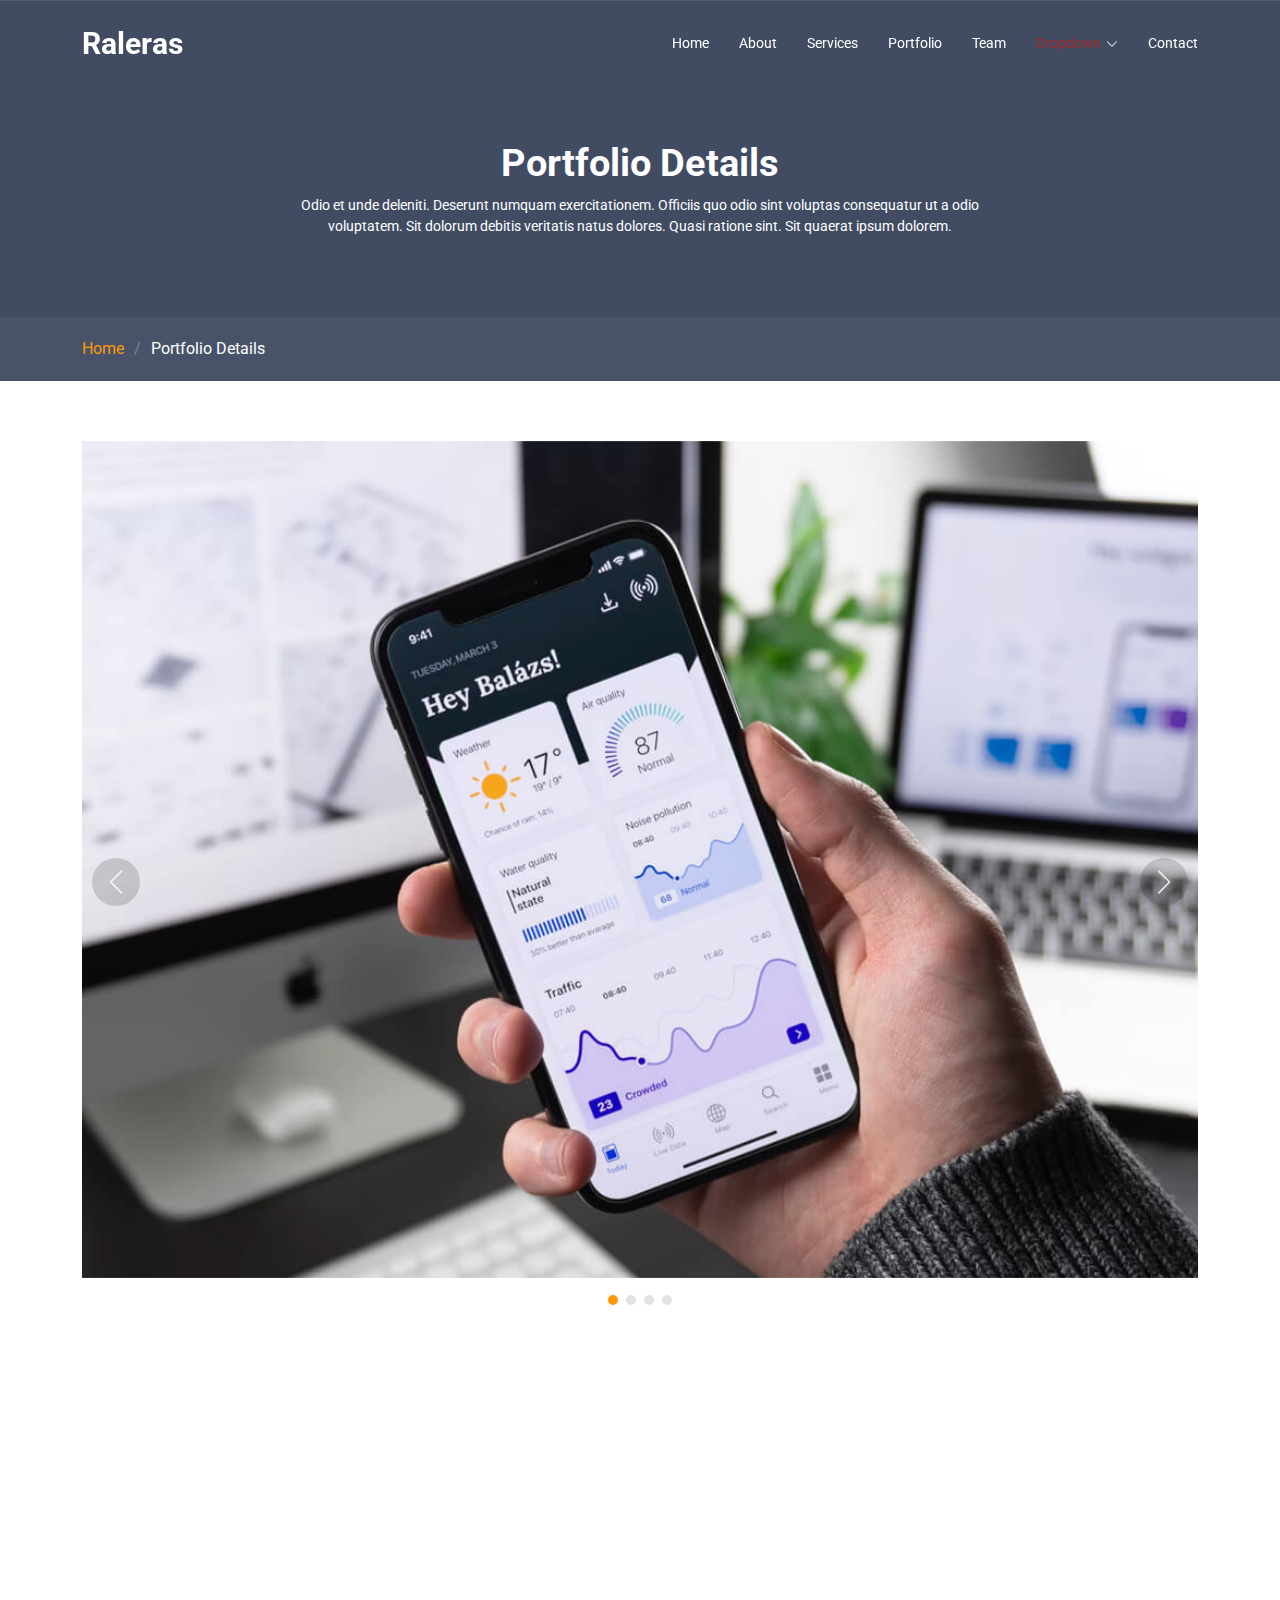
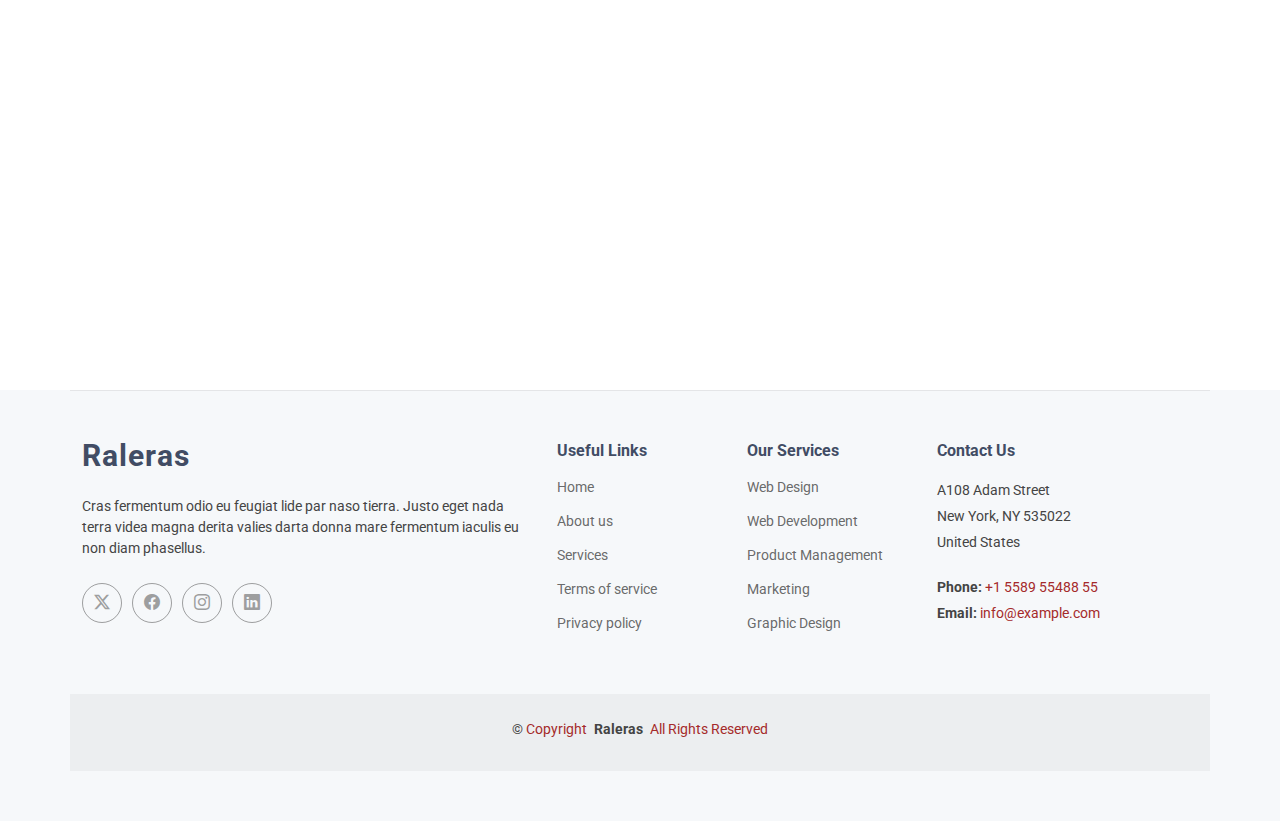
<file: portfolio-details.html>
<!DOCTYPE html>
<html lang="en">

<head>
  <meta charset="utf-8">
  <meta content="width=device-width, initial-scale=1.0" name="viewport">
  <title>Raleras</title>
  <meta name="description" content="">
  <meta name="keywords" content="">

  <!-- Favicons -->
  <link href="assets/img/favicon.png" rel="icon">
  <link href="assets/img/apple-touch-icon.png" rel="apple-touch-icon">

  <!-- Fonts -->
  <link href="https://fonts.googleapis.com" rel="preconnect">
  <link href="https://fonts.gstatic.com" rel="preconnect" crossorigin>
  <link href="https://fonts.googleapis.com/css2?family=Roboto:ital,wght@0,100;0,300;0,400;0,500;0,700;0,900;1,100;1,300;1,400;1,500;1,700;1,900&family=Poppins:ital,wght@0,100;0,200;0,300;0,400;0,500;0,600;0,700;0,800;0,900;1,100;1,200;1,300;1,400;1,500;1,600;1,700;1,800;1,900&family=Raleway:ital,wght@0,100;0,200;0,300;0,400;0,500;0,600;0,700;0,800;0,900;1,100;1,200;1,300;1,400;1,500;1,600;1,700;1,800;1,900&display=swap" rel="stylesheet">

  <!-- Vendor CSS Files -->
  <link href="assets/vendor/bootstrap/css/bootstrap.min.css" rel="stylesheet">
  <link href="assets/vendor/bootstrap-icons/bootstrap-icons.css" rel="stylesheet">
  <link href="assets/vendor/aos/aos.css" rel="stylesheet">
  <link href="assets/vendor/swiper/swiper-bundle.min.css" rel="stylesheet">
  <link href="assets/vendor/glightbox/css/glightbox.min.css" rel="stylesheet">

  <!-- Main CSS File -->
  <link href="assets/css/main.css" rel="stylesheet">

</head>

<body class="portfolio-details-page">

  <header id="header" class="header d-flex align-items-center fixed-top">
    <div class="container-fluid container-xl position-relative d-flex align-items-center justify-content-between">

      <a href="index.html" class="logo d-flex align-items-center">
        <!-- Uncomment the line below if you also wish to use an image logo -->
        <!-- <img src="assets/img/logo.png" alt=""> -->
        <h1 class="sitename">Raleras</h1>
      </a>

      <nav id="navmenu" class="navmenu">
        <ul>
          <li><a href="#hero">Home</a></li>
          <li><a href="#about">About</a></li>
          <li><a href="#services">Services</a></li>
          <li><a href="#portfolio">Portfolio</a></li>
          <li><a href="#team">Team</a></li>
          <li class="dropdown"><a href="#"><span>Dropdown</span> <i class="bi bi-chevron-down toggle-dropdown"></i></a>
            <ul>
              <li><a href="#">Dropdown 1</a></li>
              <li class="dropdown"><a href="#"><span>Deep Dropdown</span> <i class="bi bi-chevron-down toggle-dropdown"></i></a>
                <ul>
                  <li><a href="#">Deep Dropdown 1</a></li>
                  <li><a href="#">Deep Dropdown 2</a></li>
                  <li><a href="#">Deep Dropdown 3</a></li>
                  <li><a href="#">Deep Dropdown 4</a></li>
                  <li><a href="#">Deep Dropdown 5</a></li>
                </ul>
              </li>
              <li><a href="#">Dropdown 2</a></li>
              <li><a href="#">Dropdown 3</a></li>
              <li><a href="#">Dropdown 4</a></li>
            </ul>
          </li>
          <li><a href="#contact">Contact</a></li>
        </ul>
        <i class="mobile-nav-toggle d-xl-none bi bi-list"></i>
      </nav>

    </div>
  </header>

  <main class="main">

    <!-- Page Title -->
    <div class="page-title dark-background">
      <div class="heading">
        <div class="container">
          <div class="row d-flex justify-content-center text-center">
            <div class="col-lg-8">
              <h1 class="heading-title">Portfolio Details</h1>
              <p class="mb-0">
                Odio et unde deleniti. Deserunt numquam exercitationem. Officiis quo
                odio sint voluptas consequatur ut a odio voluptatem. Sit dolorum
                debitis veritatis natus dolores. Quasi ratione sint. Sit quaerat
                ipsum dolorem.
              </p>
            </div>
          </div>
        </div>
      </div>
      <nav class="breadcrumbs">
        <div class="container">
          <ol>
            <li><a href="index.html">Home</a></li>
            <li class="current">Portfolio Details</li>
          </ol>
        </div>
      </nav>
    </div><!-- End Page Title -->

    <!-- Portfolio Details Section -->
    <section id="portfolio-details" class="portfolio-details section">

      <div class="container" data-aos="fade-up">

        <div class="portfolio-details-slider swiper init-swiper">
          <script type="application/json" class="swiper-config">
            {
              "loop": true,
              "speed": 600,
              "autoplay": {
                "delay": 5000
              },
              "slidesPerView": "auto",
              "navigation": {
                "nextEl": ".swiper-button-next",
                "prevEl": ".swiper-button-prev"
              },
              "pagination": {
                "el": ".swiper-pagination",
                "type": "bullets",
                "clickable": true
              }
            }
          </script>
          <div class="swiper-wrapper align-items-center">

            <div class="swiper-slide">
              <img src="assets/img/portfolio/app-1.jpg" alt="">
            </div>

            <div class="swiper-slide">
              <img src="assets/img/portfolio/product-1.jpg" alt="">
            </div>

            <div class="swiper-slide">
              <img src="assets/img/portfolio/branding-1.jpg" alt="">
            </div>

            <div class="swiper-slide">
              <img src="assets/img/portfolio/books-1.jpg" alt="">
            </div>

          </div>
          <div class="swiper-button-prev"></div>
          <div class="swiper-button-next"></div>
          <div class="swiper-pagination"></div>
        </div>

        <div class="row justify-content-between gy-4 mt-4">

          <div class="col-lg-8" data-aos="fade-up">
            <div class="portfolio-description">
              <h2>This is an example of portfolio details</h2>
              <p>
                Autem ipsum nam porro corporis rerum. Quis eos dolorem eos itaque inventore commodi labore quia quia. Exercitationem repudiandae officiis neque suscipit non officia eaque itaque enim. Voluptatem officia accusantium nesciunt est omnis tempora consectetur dignissimos. Sequi nulla at esse enim cum deserunt eius.
              </p>
              <p>
                Amet consequatur qui dolore veniam voluptatem voluptatem sit. Non aspernatur atque natus ut cum nam et. Praesentium error dolores rerum minus sequi quia veritatis eum. Eos et doloribus doloremque nesciunt molestiae laboriosam.
              </p>

              <div class="testimonial-item">
                <p>
                  <i class="bi bi-quote quote-icon-left"></i>
                  <span>Export tempor illum tamen malis malis eram quae irure esse labore quem cillum quid cillum eram malis quorum velit fore eram velit sunt aliqua noster fugiat irure amet legam anim culpa.</span>
                  <i class="bi bi-quote quote-icon-right"></i>
                </p>
                <div>
                  <img src="assets/img/testimonials/testimonials-2.jpg" class="testimonial-img" alt="">
                  <h3>Sara Wilsson</h3>
                  <h4>Designer</h4>
                </div>
              </div>

              <p>
                Impedit ipsum quae et aliquid doloribus et voluptatem quasi. Perspiciatis occaecati earum et magnam animi. Quibusdam non qui ea vitae suscipit vitae sunt. Repudiandae incidunt cumque minus deserunt assumenda tempore. Delectus voluptas necessitatibus est.
              </p>

              <p>
                Sunt voluptatum sapiente facilis quo odio aut ipsum repellat debitis. Molestiae et autem libero. Explicabo et quod necessitatibus similique quis dolor eum. Numquam eaque praesentium rem et qui nesciunt.
              </p>

            </div>
          </div>

          <div class="col-lg-3" data-aos="fade-up" data-aos-delay="100">
            <div class="portfolio-info">
              <h3>Project information</h3>
              <ul>
                <li><strong>Category</strong> Web design</li>
                <li><strong>Client</strong> ASU Company</li>
                <li><strong>Project date</strong> 01 March, 2020</li>
                <li><strong>Project URL</strong> <a href="#">www.example.com</a></li>
                <li><a href="#" class="btn-visit align-self-start">Visit Website</a></li>
              </ul>
            </div>
          </div>

        </div>

      </div>

    </section><!-- /Portfolio Details Section -->

  </main>

  <footer id="footer" class="footer light-background">

    <div class="container footer-top">
      <div class="row gy-4">
        <div class="col-lg-5 col-md-12 footer-about">
          <a href="index.html" class="logo d-flex align-items-center">
            <span class="sitename">Raleras</span>
          </a>
          <p>Cras fermentum odio eu feugiat lide par naso tierra. Justo eget nada terra videa magna derita valies darta donna mare fermentum iaculis eu non diam phasellus.</p>
          <div class="social-links d-flex mt-4">
            <a href=""><i class="bi bi-twitter-x"></i></a>
            <a href=""><i class="bi bi-facebook"></i></a>
            <a href=""><i class="bi bi-instagram"></i></a>
            <a href=""><i class="bi bi-linkedin"></i></a>
          </div>
        </div>

        <div class="col-lg-2 col-6 footer-links">
          <h4>Useful Links</h4>
          <ul>
            <li><a href="#">Home</a></li>
            <li><a href="#">About us</a></li>
            <li><a href="#">Services</a></li>
            <li><a href="#">Terms of service</a></li>
            <li><a href="#">Privacy policy</a></li>
          </ul>
        </div>

        <div class="col-lg-2 col-6 footer-links">
          <h4>Our Services</h4>
          <ul>
            <li><a href="#">Web Design</a></li>
            <li><a href="#">Web Development</a></li>
            <li><a href="#">Product Management</a></li>
            <li><a href="#">Marketing</a></li>
            <li><a href="#">Graphic Design</a></li>
          </ul>
        </div>

        <div class="col-lg-3 col-md-12 footer-contact text-center text-md-start">
          <h4>Contact Us</h4>
          <p>A108 Adam Street</p>
          <p>New York, NY 535022</p>
          <p>United States</p>
          <p class="mt-4"><strong>Phone:</strong> <span>+1 5589 55488 55</span></p>
          <p><strong>Email:</strong> <span>info@example.com</span></p>
        </div>

      </div>
    </div>

    <div class="container copyright text-center mt-4">
      <p>© <span>Copyright</span> <strong class="px-1 sitename">Raleras</strong> <span>All Rights Reserved</span></p>
      <div class="credits">
      </div>
    </div>

  </footer>

  <!-- Scroll Top -->
  <a href="#" id="scroll-top" class="scroll-top d-flex align-items-center justify-content-center"><i class="bi bi-arrow-up-short"></i></a>

  <!-- Preloader -->
  <div id="preloader"></div>

  <!-- Vendor JS Files -->
  <script src="assets/vendor/bootstrap/js/bootstrap.bundle.min.js"></script>
  <script src="assets/vendor/php-email-form/validate.js"></script>
  <script src="assets/vendor/aos/aos.js"></script>
  <script src="assets/vendor/purecounter/purecounter_vanilla.js"></script>
  <script src="assets/vendor/swiper/swiper-bundle.min.js"></script>
  <script src="assets/vendor/glightbox/js/glightbox.min.js"></script>
  <script src="assets/vendor/imagesloaded/imagesloaded.pkgd.min.js"></script>
  <script src="assets/vendor/isotope-layout/isotope.pkgd.min.js"></script>

  <!-- Main JS File -->
  <script src="assets/js/main.js"></script>

</body>

</html>
</file>
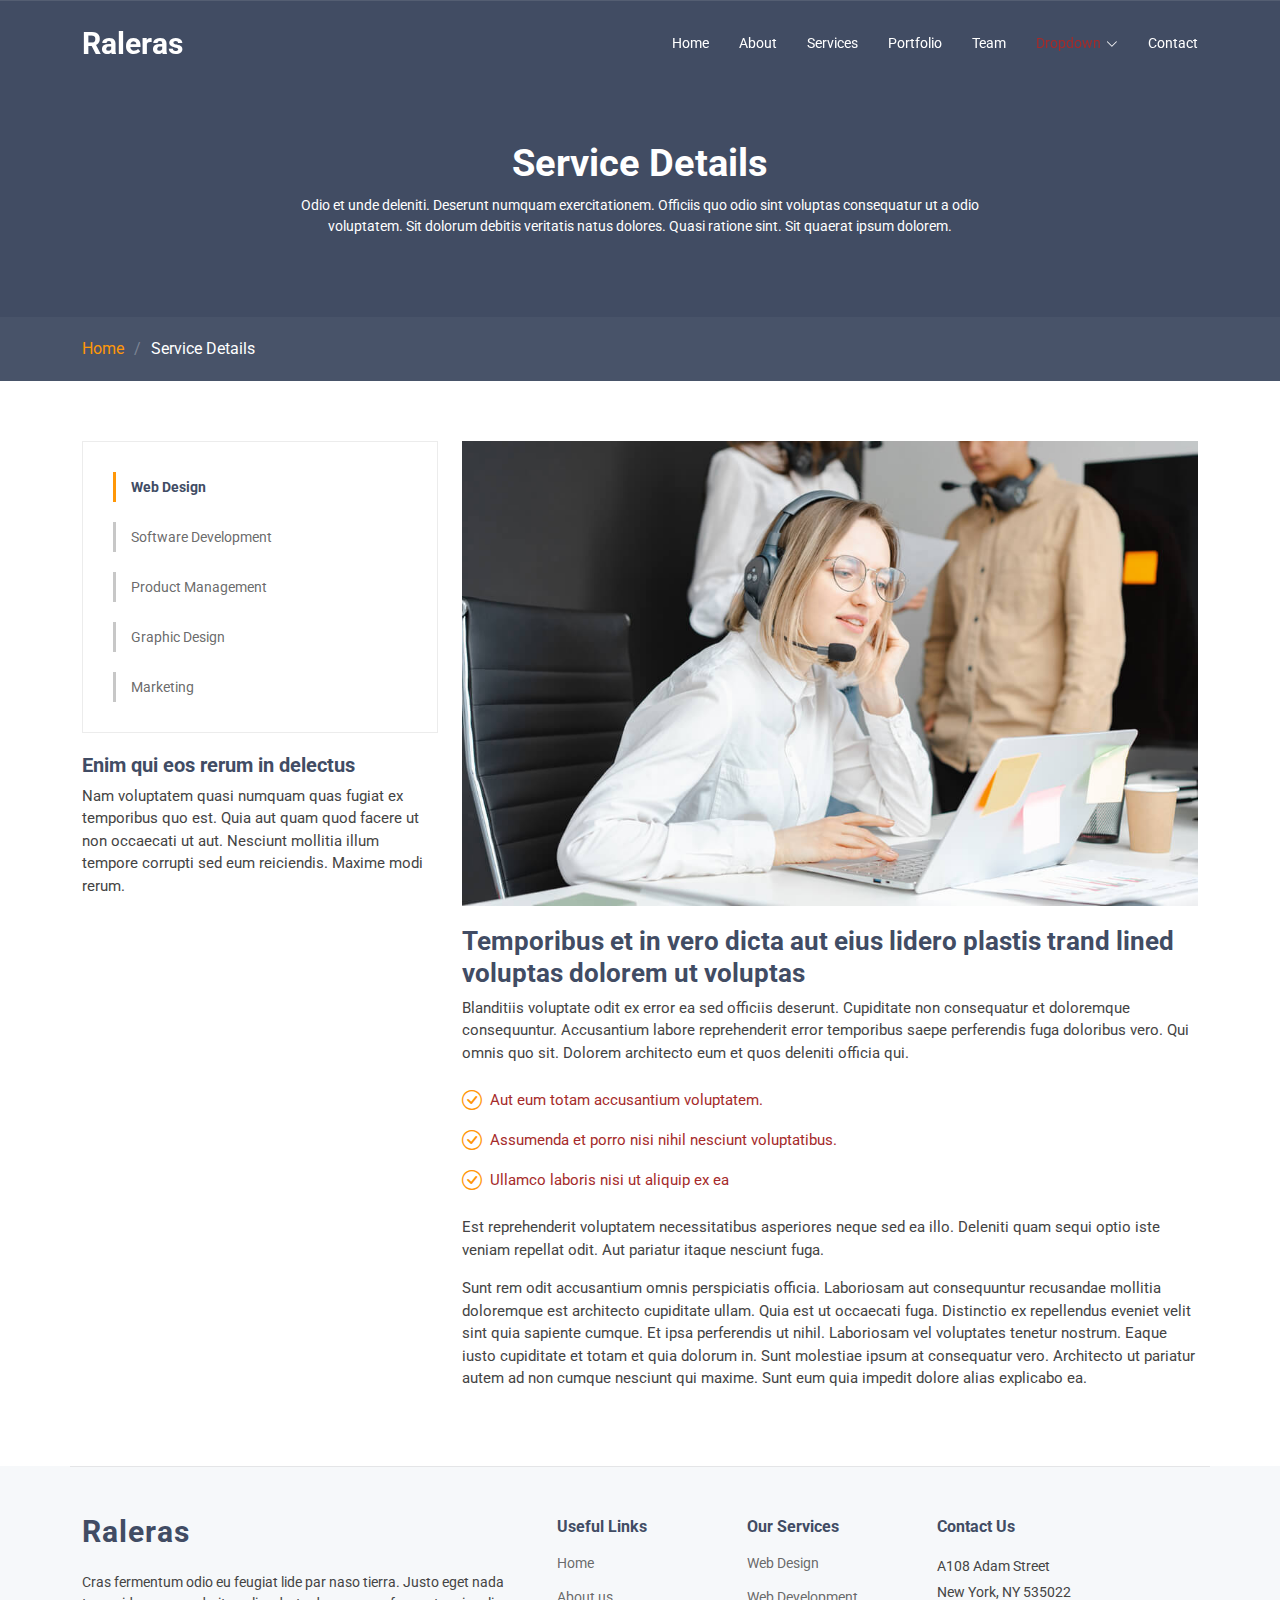
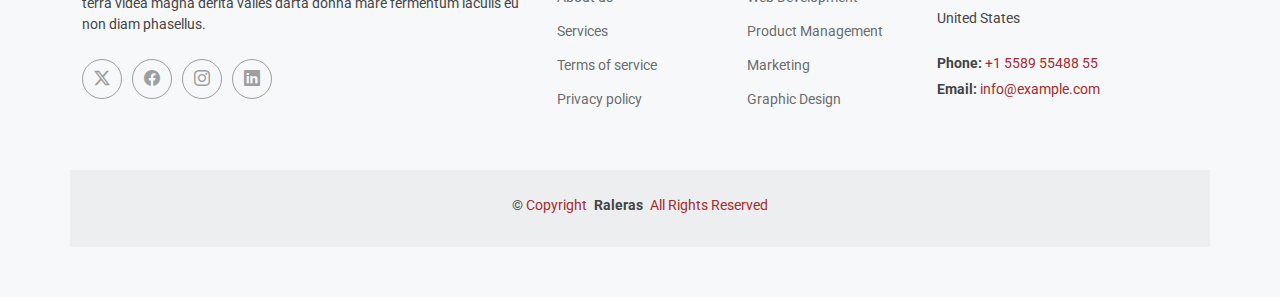
<file: service-details.html>
<!DOCTYPE html>
<html lang="en">

<head>
  <meta charset="utf-8">
  <meta content="width=device-width, initial-scale=1.0" name="viewport">
  <title>Raleras</title>
  <meta name="description" content="">
  <meta name="keywords" content="">

  <!-- Favicons -->
  <link href="assets/img/favicon.png" rel="icon">
  <link href="assets/img/apple-touch-icon.png" rel="apple-touch-icon">

  <!-- Fonts -->
  <link href="https://fonts.googleapis.com" rel="preconnect">
  <link href="https://fonts.gstatic.com" rel="preconnect" crossorigin>
  <link href="https://fonts.googleapis.com/css2?family=Roboto:ital,wght@0,100;0,300;0,400;0,500;0,700;0,900;1,100;1,300;1,400;1,500;1,700;1,900&family=Poppins:ital,wght@0,100;0,200;0,300;0,400;0,500;0,600;0,700;0,800;0,900;1,100;1,200;1,300;1,400;1,500;1,600;1,700;1,800;1,900&family=Raleway:ital,wght@0,100;0,200;0,300;0,400;0,500;0,600;0,700;0,800;0,900;1,100;1,200;1,300;1,400;1,500;1,600;1,700;1,800;1,900&display=swap" rel="stylesheet">

  <!-- Vendor CSS Files -->
  <link href="assets/vendor/bootstrap/css/bootstrap.min.css" rel="stylesheet">
  <link href="assets/vendor/bootstrap-icons/bootstrap-icons.css" rel="stylesheet">
  <link href="assets/vendor/aos/aos.css" rel="stylesheet">
  <link href="assets/vendor/swiper/swiper-bundle.min.css" rel="stylesheet">
  <link href="assets/vendor/glightbox/css/glightbox.min.css" rel="stylesheet">

  <!-- Main CSS File -->
  <link href="assets/css/main.css" rel="stylesheet">
</head>

<body class="service-details-page">

  <header id="header" class="header d-flex align-items-center fixed-top">
    <div class="container-fluid container-xl position-relative d-flex align-items-center justify-content-between">

      <a href="index.html" class="logo d-flex align-items-center">
        <!-- Uncomment the line below if you also wish to use an image logo -->
        <!-- <img src="assets/img/logo.png" alt=""> -->
        <h1 class="sitename">Raleras</h1>
      </a>

      <nav id="navmenu" class="navmenu">
        <ul>
          <li><a href="#hero">Home</a></li>
          <li><a href="#about">About</a></li>
          <li><a href="#services">Services</a></li>
          <li><a href="#portfolio">Portfolio</a></li>
          <li><a href="#team">Team</a></li>
          <li class="dropdown"><a href="#"><span>Dropdown</span> <i class="bi bi-chevron-down toggle-dropdown"></i></a>
            <ul>
              <li><a href="#">Dropdown 1</a></li>
              <li class="dropdown"><a href="#"><span>Deep Dropdown</span> <i class="bi bi-chevron-down toggle-dropdown"></i></a>
                <ul>
                  <li><a href="#">Deep Dropdown 1</a></li>
                  <li><a href="#">Deep Dropdown 2</a></li>
                  <li><a href="#">Deep Dropdown 3</a></li>
                  <li><a href="#">Deep Dropdown 4</a></li>
                  <li><a href="#">Deep Dropdown 5</a></li>
                </ul>
              </li>
              <li><a href="#">Dropdown 2</a></li>
              <li><a href="#">Dropdown 3</a></li>
              <li><a href="#">Dropdown 4</a></li>
            </ul>
          </li>
          <li><a href="#contact">Contact</a></li>
        </ul>
        <i class="mobile-nav-toggle d-xl-none bi bi-list"></i>
      </nav>

    </div>
  </header>

  <main class="main">

    <!-- Page Title -->
    <div class="page-title dark-background">
      <div class="heading">
        <div class="container">
          <div class="row d-flex justify-content-center text-center">
            <div class="col-lg-8">
              <h1 class="heading-title">Service Details</h1>
              <p class="mb-0">
                Odio et unde deleniti. Deserunt numquam exercitationem. Officiis quo
                odio sint voluptas consequatur ut a odio voluptatem. Sit dolorum
                debitis veritatis natus dolores. Quasi ratione sint. Sit quaerat
                ipsum dolorem.
              </p>
            </div>
          </div>
        </div>
      </div>
      <nav class="breadcrumbs">
        <div class="container">
          <ol>
            <li><a href="index.html">Home</a></li>
            <li class="current">Service Details</li>
          </ol>
        </div>
      </nav>
    </div><!-- End Page Title -->

    <!-- Service Details Section -->
    <section id="service-details" class="service-details section">

      <div class="container">

        <div class="row gy-4">

          <div class="col-lg-4" data-aos="fade-up" data-aos-delay="100">
            <div class="services-list">
              <a href="#" class="active">Web Design</a>
              <a href="#">Software Development</a>
              <a href="#">Product Management</a>
              <a href="#">Graphic Design</a>
              <a href="#">Marketing</a>
            </div>

            <h4>Enim qui eos rerum in delectus</h4>
            <p>Nam voluptatem quasi numquam quas fugiat ex temporibus quo est. Quia aut quam quod facere ut non occaecati ut aut. Nesciunt mollitia illum tempore corrupti sed eum reiciendis. Maxime modi rerum.</p>
          </div>

          <div class="col-lg-8" data-aos="fade-up" data-aos-delay="200">
            <img src="assets/img/services.jpg" alt="" class="img-fluid services-img">
            <h3>Temporibus et in vero dicta aut eius lidero plastis trand lined voluptas dolorem ut voluptas</h3>
            <p>
              Blanditiis voluptate odit ex error ea sed officiis deserunt. Cupiditate non consequatur et doloremque consequuntur. Accusantium labore reprehenderit error temporibus saepe perferendis fuga doloribus vero. Qui omnis quo sit. Dolorem architecto eum et quos deleniti officia qui.
            </p>
            <ul>
              <li><i class="bi bi-check-circle"></i> <span>Aut eum totam accusantium voluptatem.</span></li>
              <li><i class="bi bi-check-circle"></i> <span>Assumenda et porro nisi nihil nesciunt voluptatibus.</span></li>
              <li><i class="bi bi-check-circle"></i> <span>Ullamco laboris nisi ut aliquip ex ea</span></li>
            </ul>
            <p>
              Est reprehenderit voluptatem necessitatibus asperiores neque sed ea illo. Deleniti quam sequi optio iste veniam repellat odit. Aut pariatur itaque nesciunt fuga.
            </p>
            <p>
              Sunt rem odit accusantium omnis perspiciatis officia. Laboriosam aut consequuntur recusandae mollitia doloremque est architecto cupiditate ullam. Quia est ut occaecati fuga. Distinctio ex repellendus eveniet velit sint quia sapiente cumque. Et ipsa perferendis ut nihil. Laboriosam vel voluptates tenetur nostrum. Eaque iusto cupiditate et totam et quia dolorum in. Sunt molestiae ipsum at consequatur vero. Architecto ut pariatur autem ad non cumque nesciunt qui maxime. Sunt eum quia impedit dolore alias explicabo ea.
            </p>
          </div>

        </div>

      </div>

    </section><!-- /Service Details Section -->

  </main>

  <footer id="footer" class="footer light-background">

    <div class="container footer-top">
      <div class="row gy-4">
        <div class="col-lg-5 col-md-12 footer-about">
          <a href="index.html" class="logo d-flex align-items-center">
            <span class="sitename">Raleras</span>
          </a>
          <p>Cras fermentum odio eu feugiat lide par naso tierra. Justo eget nada terra videa magna derita valies darta donna mare fermentum iaculis eu non diam phasellus.</p>
          <div class="social-links d-flex mt-4">
            <a href=""><i class="bi bi-twitter-x"></i></a>
            <a href=""><i class="bi bi-facebook"></i></a>
            <a href=""><i class="bi bi-instagram"></i></a>
            <a href=""><i class="bi bi-linkedin"></i></a>
          </div>
        </div>

        <div class="col-lg-2 col-6 footer-links">
          <h4>Useful Links</h4>
          <ul>
            <li><a href="#">Home</a></li>
            <li><a href="#">About us</a></li>
            <li><a href="#">Services</a></li>
            <li><a href="#">Terms of service</a></li>
            <li><a href="#">Privacy policy</a></li>
          </ul>
        </div>

        <div class="col-lg-2 col-6 footer-links">
          <h4>Our Services</h4>
          <ul>
            <li><a href="#">Web Design</a></li>
            <li><a href="#">Web Development</a></li>
            <li><a href="#">Product Management</a></li>
            <li><a href="#">Marketing</a></li>
            <li><a href="#">Graphic Design</a></li>
          </ul>
        </div>

        <div class="col-lg-3 col-md-12 footer-contact text-center text-md-start">
          <h4>Contact Us</h4>
          <p>A108 Adam Street</p>
          <p>New York, NY 535022</p>
          <p>United States</p>
          <p class="mt-4"><strong>Phone:</strong> <span>+1 5589 55488 55</span></p>
          <p><strong>Email:</strong> <span>info@example.com</span></p>
        </div>

      </div>
    </div>

    <div class="container copyright text-center mt-4">
      <p>© <span>Copyright</span> <strong class="px-1 sitename">Raleras</strong> <span>All Rights Reserved</span></p>
      <div class="credits">
      </div>
    </div>

  </footer>

  <!-- Scroll Top -->
  <a href="#" id="scroll-top" class="scroll-top d-flex align-items-center justify-content-center"><i class="bi bi-arrow-up-short"></i></a>

  <!-- Preloader -->
  <div id="preloader"></div>

  <!-- Vendor JS Files -->
  <script src="assets/vendor/bootstrap/js/bootstrap.bundle.min.js"></script>
  <script src="assets/vendor/php-email-form/validate.js"></script>
  <script src="assets/vendor/aos/aos.js"></script>
  <script src="assets/vendor/purecounter/purecounter_vanilla.js"></script>
  <script src="assets/vendor/swiper/swiper-bundle.min.js"></script>
  <script src="assets/vendor/glightbox/js/glightbox.min.js"></script>
  <script src="assets/vendor/imagesloaded/imagesloaded.pkgd.min.js"></script>
  <script src="assets/vendor/isotope-layout/isotope.pkgd.min.js"></script>

  <!-- Main JS File -->
  <script src="assets/js/main.js"></script>

</body>

</html>
</file>
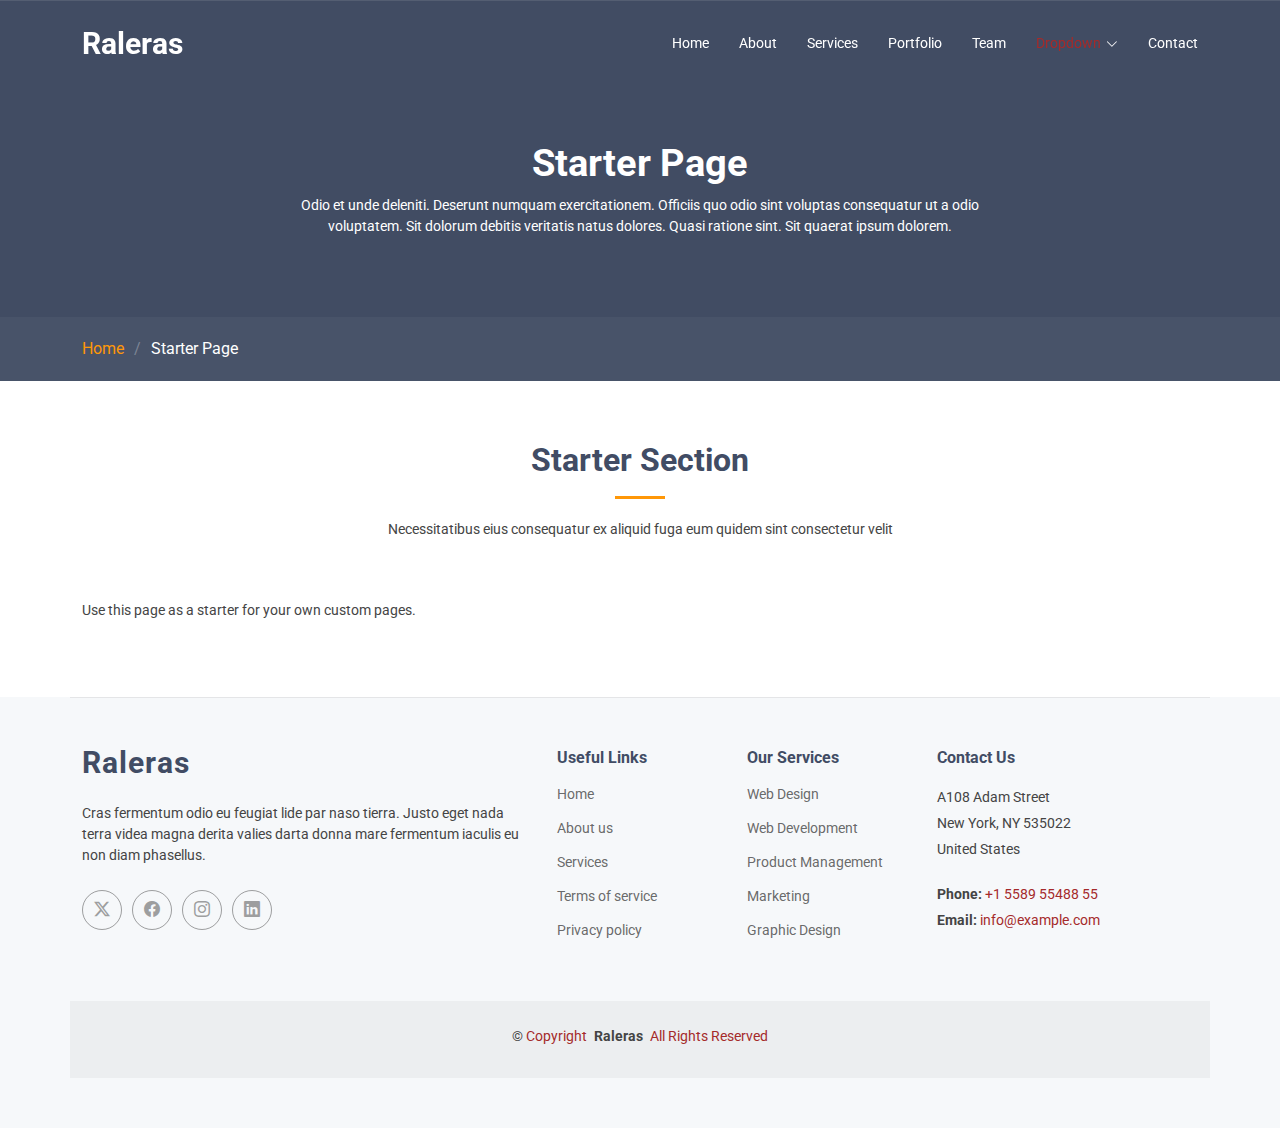
<file: starter-page.html>
<!DOCTYPE html>
<html lang="en">

<head>
  <meta charset="utf-8">
  <meta content="width=device-width, initial-scale=1.0" name="viewport">
  <title>Raleras</title>
  <meta name="description" content="">
  <meta name="keywords" content="">

  <!-- Favicons -->
  <link href="assets/img/favicon.png" rel="icon">
  <link href="assets/img/apple-touch-icon.png" rel="apple-touch-icon">

  <!-- Fonts -->
  <link href="https://fonts.googleapis.com" rel="preconnect">
  <link href="https://fonts.gstatic.com" rel="preconnect" crossorigin>
  <link href="https://fonts.googleapis.com/css2?family=Roboto:ital,wght@0,100;0,300;0,400;0,500;0,700;0,900;1,100;1,300;1,400;1,500;1,700;1,900&family=Poppins:ital,wght@0,100;0,200;0,300;0,400;0,500;0,600;0,700;0,800;0,900;1,100;1,200;1,300;1,400;1,500;1,600;1,700;1,800;1,900&family=Raleway:ital,wght@0,100;0,200;0,300;0,400;0,500;0,600;0,700;0,800;0,900;1,100;1,200;1,300;1,400;1,500;1,600;1,700;1,800;1,900&display=swap" rel="stylesheet">

  <!-- Vendor CSS Files -->
  <link href="assets/vendor/bootstrap/css/bootstrap.min.css" rel="stylesheet">
  <link href="assets/vendor/bootstrap-icons/bootstrap-icons.css" rel="stylesheet">
  <link href="assets/vendor/aos/aos.css" rel="stylesheet">
  <link href="assets/vendor/swiper/swiper-bundle.min.css" rel="stylesheet">
  <link href="assets/vendor/glightbox/css/glightbox.min.css" rel="stylesheet">

  <!-- Main CSS File -->
  <link href="assets/css/main.css" rel="stylesheet">
</head>

<body class="starter-page-page">

  <header id="header" class="header d-flex align-items-center fixed-top">
    <div class="container-fluid container-xl position-relative d-flex align-items-center justify-content-between">

      <a href="index.html" class="logo d-flex align-items-center">
        <!-- Uncomment the line below if you also wish to use an image logo -->
        <!-- <img src="assets/img/logo.png" alt=""> -->
        <h1 class="sitename">Raleras</h1>
      </a>

      <nav id="navmenu" class="navmenu">
        <ul>
          <li><a href="#hero">Home</a></li>
          <li><a href="#about">About</a></li>
          <li><a href="#services">Services</a></li>
          <li><a href="#portfolio">Portfolio</a></li>
          <li><a href="#team">Team</a></li>
          <li class="dropdown"><a href="#"><span>Dropdown</span> <i class="bi bi-chevron-down toggle-dropdown"></i></a>
            <ul>
              <li><a href="#">Dropdown 1</a></li>
              <li class="dropdown"><a href="#"><span>Deep Dropdown</span> <i class="bi bi-chevron-down toggle-dropdown"></i></a>
                <ul>
                  <li><a href="#">Deep Dropdown 1</a></li>
                  <li><a href="#">Deep Dropdown 2</a></li>
                  <li><a href="#">Deep Dropdown 3</a></li>
                  <li><a href="#">Deep Dropdown 4</a></li>
                  <li><a href="#">Deep Dropdown 5</a></li>
                </ul>
              </li>
              <li><a href="#">Dropdown 2</a></li>
              <li><a href="#">Dropdown 3</a></li>
              <li><a href="#">Dropdown 4</a></li>
            </ul>
          </li>
          <li><a href="#contact">Contact</a></li>
        </ul>
        <i class="mobile-nav-toggle d-xl-none bi bi-list"></i>
      </nav>

    </div>
  </header>

  <main class="main">

    <!-- Page Title -->
    <div class="page-title dark-background">
      <div class="heading">
        <div class="container">
          <div class="row d-flex justify-content-center text-center">
            <div class="col-lg-8">
              <h1 class="heading-title">Starter Page</h1>
              <p class="mb-0">
                Odio et unde deleniti. Deserunt numquam exercitationem. Officiis quo
                odio sint voluptas consequatur ut a odio voluptatem. Sit dolorum
                debitis veritatis natus dolores. Quasi ratione sint. Sit quaerat
                ipsum dolorem.
              </p>
            </div>
          </div>
        </div>
      </div>
      <nav class="breadcrumbs">
        <div class="container">
          <ol>
            <li><a href="index.html">Home</a></li>
            <li class="current">Starter Page</li>
          </ol>
        </div>
      </nav>
    </div><!-- End Page Title -->

    <!-- Starter Section Section -->
    <section id="starter-section" class="starter-section section">

      <!-- Section Title -->
      <div class="container section-title" data-aos="fade-up">
        <h2>Starter Section</h2>
        <p>Necessitatibus eius consequatur ex aliquid fuga eum quidem sint consectetur velit</p>
      </div><!-- End Section Title -->

      <div class="container" data-aos="fade-up">
        <p>Use this page as a starter for your own custom pages.</p>
      </div>

    </section><!-- /Starter Section Section -->

  </main>

  <footer id="footer" class="footer light-background">

    <div class="container footer-top">
      <div class="row gy-4">
        <div class="col-lg-5 col-md-12 footer-about">
          <a href="index.html" class="logo d-flex align-items-center">
            <span class="sitename">Raleras</span>
          </a>
          <p>Cras fermentum odio eu feugiat lide par naso tierra. Justo eget nada terra videa magna derita valies darta donna mare fermentum iaculis eu non diam phasellus.</p>
          <div class="social-links d-flex mt-4">
            <a href=""><i class="bi bi-twitter-x"></i></a>
            <a href=""><i class="bi bi-facebook"></i></a>
            <a href=""><i class="bi bi-instagram"></i></a>
            <a href=""><i class="bi bi-linkedin"></i></a>
          </div>
        </div>

        <div class="col-lg-2 col-6 footer-links">
          <h4>Useful Links</h4>
          <ul>
            <li><a href="#">Home</a></li>
            <li><a href="#">About us</a></li>
            <li><a href="#">Services</a></li>
            <li><a href="#">Terms of service</a></li>
            <li><a href="#">Privacy policy</a></li>
          </ul>
        </div>

        <div class="col-lg-2 col-6 footer-links">
          <h4>Our Services</h4>
          <ul>
            <li><a href="#">Web Design</a></li>
            <li><a href="#">Web Development</a></li>
            <li><a href="#">Product Management</a></li>
            <li><a href="#">Marketing</a></li>
            <li><a href="#">Graphic Design</a></li>
          </ul>
        </div>

        <div class="col-lg-3 col-md-12 footer-contact text-center text-md-start">
          <h4>Contact Us</h4>
          <p>A108 Adam Street</p>
          <p>New York, NY 535022</p>
          <p>United States</p>
          <p class="mt-4"><strong>Phone:</strong> <span>+1 5589 55488 55</span></p>
          <p><strong>Email:</strong> <span>info@example.com</span></p>
        </div>

      </div>
    </div>

    <div class="container copyright text-center mt-4">
      <p>© <span>Copyright</span> <strong class="px-1 sitename">Raleras</strong> <span>All Rights Reserved</span></p>
      <div class="credits">
      </div>
    </div>

  </footer>

  <!-- Scroll Top -->
  <a href="#" id="scroll-top" class="scroll-top d-flex align-items-center justify-content-center"><i class="bi bi-arrow-up-short"></i></a>

  <!-- Preloader -->
  <div id="preloader"></div>

  <!-- Vendor JS Files -->
  <script src="assets/vendor/bootstrap/js/bootstrap.bundle.min.js"></script>
  <script src="assets/vendor/php-email-form/validate.js"></script>
  <script src="assets/vendor/aos/aos.js"></script>
  <script src="assets/vendor/purecounter/purecounter_vanilla.js"></script>
  <script src="assets/vendor/swiper/swiper-bundle.min.js"></script>
  <script src="assets/vendor/glightbox/js/glightbox.min.js"></script>
  <script src="assets/vendor/imagesloaded/imagesloaded.pkgd.min.js"></script>
  <script src="assets/vendor/isotope-layout/isotope.pkgd.min.js"></script>

  <!-- Main JS File -->
  <script src="assets/js/main.js"></script>

</body>

</html>
</file>
<file: assets/css/main.css>
/*--------------------------------------------------------------
# Font & Color Variables
--------------------------------------------------------------*/
.text-green {
    color: #21be4a;
}
/* Fonts */
:root {
  --default-font: "Roboto",  system-ui, -apple-system, "Segoe UI", Roboto, "Helvetica Neue", Arial, "Noto Sans", "Liberation Sans", sans-serif, "Apple Color Emoji", "Segoe UI Emoji", "Segoe UI Symbol", "Noto Color Emoji";
  --heading-font: "Roboto",  sans-serif;
  --nav-font: "Roboto",  sans-serif;
}


/* Global Colors - The following color variables are used throughout the website. Updating them here will change the color scheme of the entire website */
:root { 
  --background-color: #ffffff; /* Background color for the entire website, including individual sections */
  --default-color: #444444; /* Default color used for the majority of the text content across the entire website */
  --heading-color: #414c64; /* Color for headings, subheadings and title throughout the website */
  --accent-color: #ff9707; /* Accent color that represents your brand on the website. It's used for buttons, links, and other elements that need to stand out */
  --surface-color: #ffffff; /* The surface color is used as a background of boxed elements within sections, such as cards, icon boxes, or other elements that require a visual separation from the global background. */
  --contrast-color: #ffffff; /* Contrast color for text, ensuring readability against backgrounds of accent, heading, or default colors. */
}

/* Nav Menu Colors - The following color variables are used specifically for the navigation menu. They are separate from the global colors to allow for more customization options */
:root {
  --nav-color: #ffffff;  /* The default color of the main navmenu links */
  --nav-hover-color: #ff9707; /* Applied to main navmenu links when they are hovered over or active */
  --nav-mobile-background-color: #ffffff; /* Used as the background color for mobile navigation menu */
  --nav-dropdown-background-color: #ffffff; /* Used as the background color for dropdown items that appear when hovering over primary navigation items */
  --nav-dropdown-color: #444444; /* Used for navigation links of the dropdown items in the navigation menu. */
  --nav-dropdown-hover-color: #ff9707; /* Similar to --nav-hover-color, this color is applied to dropdown navigation links when they are hovered over. */
}

/* Color Presets - These classes override global colors when applied to any section or element, providing reuse of the sam color scheme. */

.light-background {
  --background-color: #f6f8fa;
  --surface-color: #ffffff;
}

.dark-background {
  --background-color: #414c63;
  --default-color: #ffffff;
  --heading-color: #ffffff;
  --surface-color: #556482;
  --contrast-color: #ffffff;
}

/* Smooth scroll */
:root {
  scroll-behavior: smooth;
}

/*--------------------------------------------------------------
# General Styling & Shared Classes
--------------------------------------------------------------*/
body {
  color: var(--default-color);
  background-color: var(--background-color);
  font-family: var(--default-font);
  font-size: 14px;
}
h1.bnr-title {
  font-size: 2.3rem;
  font-weight: 700;
}
.banner-info p{
  font-size: 1rem !important;
}

a {
  color: var(--accent-color);
  text-decoration: none;
  transition: 0.3s;
}

a:hover {
  color: color-mix(in srgb, var(--accent-color), transparent 25%);
  text-decoration: none;
}

h1,
h2,
h3,
h4,
h5,
h6 {
  color: var(--heading-color);
  font-family: var(--heading-font);
}

/* PHP Email Form Messages
------------------------------*/
.php-email-form .error-message {
  display: none;
  background: #df1529;
  color: #ffffff;
  text-align: left;
  padding: 15px;
  margin-bottom: 24px;
  font-weight: 600;
}

.php-email-form .sent-message {
  display: none;
  color: #ffffff;
  background: #059652;
  text-align: center;
  padding: 15px;
  margin-bottom: 24px;
  font-weight: 600;
}

.php-email-form .loading {
  display: none;
  background: var(--surface-color);
  text-align: center;
  padding: 15px;
  margin-bottom: 24px;
}

.php-email-form .loading:before {
  content: "";
  display: inline-block;
  border-radius: 50%;
  width: 24px;
  height: 24px;
  margin: 0 10px -6px 0;
  border: 3px solid var(--accent-color);
  border-top-color: var(--surface-color);
  animation: php-email-form-loading 1s linear infinite;
}

tbody, td, tfoot, th, thead, tr {
  text-align: left;
}

@keyframes php-email-form-loading {
  0% {
    transform: rotate(0deg);
  }

  100% {
    transform: rotate(360deg);
  }
}

/*--------------------------------------------------------------
# Global Header
--------------------------------------------------------------*/
.header {
  --background-color: rgba(0, 0, 0, 0);
  --default-color: #ffffff;
  --heading-color: #ffffff;
  color: var(--default-color);
  background-color: var(--background-color);
  padding: 15px 0;
  transition: all 0.5s;
  z-index: 997;
}

.header .logo {
  line-height: 1;
}

.header .logo img {
  max-height: 32px;
  margin-right: 8px;
}

.header .logo h1 {
  font-size: 30px;
  margin: 0;
  font-weight: 700;
  color: var(--heading-color);
}

.scrolled .header {
  box-shadow: 0px 0 18px rgba(0, 0, 0, 0.1);
}

/* Global Header on Scroll
------------------------------*/
.scrolled .header {
  --background-color: #394257;
}

/*--------------------------------------------------------------
# Navigation Menu
--------------------------------------------------------------*/
/* Navmenu - Desktop */
@media (min-width: 1200px) {
  .navmenu {
    padding: 0;
  }

  .navmenu ul {
    margin: 0;
    padding: 0;
    display: flex;
    list-style: none;
    align-items: center;
  }

  .navmenu li {
    position: relative;
  }

  .navmenu a,
  .navmenu a:focus {
    color: var(--nav-color);
    padding: 18px 15px;
    font-size: 14px;
    font-family: var(--nav-font);
    font-weight: 400;
    display: flex;
    align-items: center;
    justify-content: space-between;
    white-space: nowrap;
    transition: 0.3s;
  }

  .navmenu a i,
  .navmenu a:focus i {
    font-size: 12px;
    line-height: 0;
    margin-left: 5px;
    transition: 0.3s;
  }

  .navmenu li:last-child a {
    padding-right: 0;
  }

  .navmenu li:hover>a,
  .navmenu .active,
  .navmenu .active:focus {
    color: var(--nav-hover-color);
  }

  .navmenu .dropdown ul {
    margin: 0;
    padding: 10px 0;
    background: var(--nav-dropdown-background-color);
    display: block;
    position: absolute;
    visibility: hidden;
    left: 14px;
    top: 130%;
    opacity: 0;
    transition: 0.3s;
    border-radius: 4px;
    z-index: 99;
    box-shadow: 0px 0px 30px rgba(0, 0, 0, 0.1);
  }

  .navmenu .dropdown ul li {
    min-width: 200px;
  }

  .navmenu .dropdown ul a {
    padding: 10px 20px;
    font-size: 15px;
    text-transform: none;
    color: var(--nav-dropdown-color);
  }

  .navmenu .dropdown ul a i {
    font-size: 12px;
  }

  .navmenu .dropdown ul a:hover,
  .navmenu .dropdown ul .active:hover,
  .navmenu .dropdown ul li:hover>a {
    color: var(--nav-dropdown-hover-color);
  }

  .navmenu .dropdown:hover>ul {
    opacity: 1;
    top: 100%;
    visibility: visible;
  }

  .navmenu .dropdown .dropdown ul {
    top: 0;
    left: -90%;
    visibility: hidden;
  }

  .navmenu .dropdown .dropdown:hover>ul {
    opacity: 1;
    top: 0;
    left: -100%;
    visibility: visible;
  }
}

/* Navmenu - Mobile */
@media (max-width: 1199px) {
  .mobile-nav-toggle {
    color: var(--nav-color);
    font-size: 28px;
    line-height: 0;
    margin-right: 10px;
    cursor: pointer;
    transition: color 0.3s;
  }

  .navmenu {
    padding: 0;
    z-index: 9997;
  }

  .navmenu ul {
    display: none;
    list-style: none;
    position: absolute;
    inset: 60px 20px 20px 20px;
    padding: 10px 0;
    margin: 0;
    border-radius: 6px;
    background-color: var(--nav-mobile-background-color);
    overflow-y: auto;
    transition: 0.3s;
    z-index: 9998;
    box-shadow: 0px 0px 30px rgba(0, 0, 0, 0.1);
  }

  .navmenu a,
  .navmenu a:focus {
    color: var(--nav-dropdown-color);
    padding: 10px 20px;
    font-family: var(--nav-font);
    font-size: 17px;
    font-weight: 500;
    display: flex;
    align-items: center;
    justify-content: space-between;
    white-space: nowrap;
    transition: 0.3s;
  }

  .navmenu a i,
  .navmenu a:focus i {
    font-size: 12px;
    line-height: 0;
    margin-left: 5px;
    width: 30px;
    height: 30px;
    display: flex;
    align-items: center;
    justify-content: center;
    border-radius: 50%;
    transition: 0.3s;
    background-color: color-mix(in srgb, var(--accent-color), transparent 90%);
  }

  .navmenu a i:hover,
  .navmenu a:focus i:hover {
    background-color: var(--accent-color);
    color: var(--contrast-color);
  }

  .navmenu a:hover,
  .navmenu .active,
  .navmenu .active:focus {
    color: var(--nav-dropdown-hover-color);
  }

  .navmenu .active i,
  .navmenu .active:focus i {
    background-color: var(--accent-color);
    color: var(--contrast-color);
    transform: rotate(180deg);
  }

  .navmenu .dropdown ul {
    position: static;
    display: none;
    z-index: 99;
    padding: 10px 0;
    margin: 10px 20px;
    background-color: var(--nav-dropdown-background-color);
    border: 1px solid color-mix(in srgb, var(--default-color), transparent 90%);
    box-shadow: none;
    transition: all 0.5s ease-in-out;
  }

  .navmenu .dropdown ul ul {
    background-color: rgba(33, 37, 41, 0.1);
  }

  .navmenu .dropdown>.dropdown-active {
    display: block;
    background-color: rgba(33, 37, 41, 0.03);
  }

  .mobile-nav-active {
    overflow: hidden;
  }

  .mobile-nav-active .mobile-nav-toggle {
    color: #fff;
    position: absolute;
    font-size: 32px;
    top: 15px;
    right: 15px;
    margin-right: 0;
    z-index: 9999;
  }

  .mobile-nav-active .navmenu {
    position: fixed;
    overflow: hidden;
    inset: 0;
    background: rgba(33, 37, 41, 0.8);
    transition: 0.3s;
  }

  .mobile-nav-active .navmenu>ul {
    display: block;
  }
}

/*--------------------------------------------------------------
# Global Footer
--------------------------------------------------------------*/
.footer {
  color: var(--default-color);
  background-color: var(--background-color);
  font-size: 14px;
  padding-bottom: 50px;
  position: relative;
}

.footer .footer-top {
  padding-top: 50px;
  border-top: 1px solid color-mix(in srgb, var(--default-color), transparent 90%);
}

.footer .footer-about .logo {
  line-height: 1;
  margin-bottom: 25px;
}

.footer .footer-about .logo img {
  max-height: 40px;
  margin-right: 6px;
}

.footer .footer-about .logo span {
  color: var(--heading-color);
  font-size: 30px;
  font-weight: 700;
  letter-spacing: 1px;
  font-family: var(--heading-font);
}

.footer .footer-about p {
  font-size: 14px;
  font-family: var(--heading-font);
}

.footer .social-links a {
  display: flex;
  align-items: center;
  justify-content: center;
  width: 40px;
  height: 40px;
  border-radius: 50%;
  border: 1px solid color-mix(in srgb, var(--default-color), transparent 50%);
  font-size: 16px;
  color: color-mix(in srgb, var(--default-color), transparent 50%);
  margin-right: 10px;
  transition: 0.3s;
}

.footer .social-links a:hover {
  color: var(--accent-color);
  border-color: var(--accent-color);
}

.footer h4 {
  font-size: 16px;
  font-weight: bold;
  position: relative;
  padding-bottom: 12px;
}

.footer .footer-links {
  margin-bottom: 30px;
}

.footer .footer-links ul {
  list-style: none;
  padding: 0;
  margin: 0;
}

.footer .footer-links ul i {
  padding-right: 2px;
  font-size: 12px;
  line-height: 0;
}

.footer .footer-links ul li {
  padding: 10px 0;
  display: flex;
  align-items: center;
}

.footer .footer-links ul li:first-child {
  padding-top: 0;
}

.footer .footer-links ul a {
  color: color-mix(in srgb, var(--default-color), transparent 20%);
  display: inline-block;
  line-height: 1;
}

.footer .footer-links ul a:hover {
  color: var(--accent-color);
}

.footer .footer-contact p {
  margin-bottom: 5px;
}

.footer .copyright {
  padding-top: 25px;
  padding-bottom: 25px;
  background-color: color-mix(in srgb, var(--default-color), transparent 95%);
}

.footer .copyright p {
  margin-bottom: 0;
}

.footer .credits {
  margin-top: 6px;
  font-size: 13px;
}

/*--------------------------------------------------------------
# Preloader
--------------------------------------------------------------*/
#preloader {
  position: fixed;
  inset: 0;
  z-index: 999999;
  overflow: hidden;
  background: var(--background-color);
  transition: all 0.6s ease-out;
}

#preloader:before {
  content: "";
  position: fixed;
  top: calc(50% - 30px);
  left: calc(50% - 30px);
  border: 6px solid #ffffff;
  border-color: var(--accent-color) transparent var(--accent-color) transparent;
  border-radius: 50%;
  width: 60px;
  height: 60px;
  animation: animate-preloader 1.5s linear infinite;
}

@keyframes animate-preloader {
  0% {
    transform: rotate(0deg);
  }

  100% {
    transform: rotate(360deg);
  }
}

/*--------------------------------------------------------------
# Scroll Top Button
--------------------------------------------------------------*/
.scroll-top {
  position: fixed;
  visibility: hidden;
  opacity: 0;
  right: 15px;
  bottom: -15px;
  z-index: 99999;
  background-color: var(--accent-color);
  width: 44px;
  height: 44px;
  border-radius: 50px;
  transition: all 0.4s;
}

.scroll-top i {
  font-size: 24px;
  color: var(--contrast-color);
  line-height: 0;
}

.scroll-top:hover {
  background-color: color-mix(in srgb, var(--accent-color), transparent 20%);
  color: var(--contrast-color);
}

.scroll-top.active {
  visibility: visible;
  opacity: 1;
  bottom: 15px;
}

/*--------------------------------------------------------------
# Disable aos animation delay on mobile devices
--------------------------------------------------------------*/
@media screen and (max-width: 768px) {
  [data-aos-delay] {
    transition-delay: 0 !important;
  }
}

/*--------------------------------------------------------------
# Global Page Titles & Breadcrumbs
--------------------------------------------------------------*/
.page-title {
  color: var(--default-color);
  background-color: var(--background-color);
  position: relative;
}

.page-title .heading {
  padding: 140px 0 80px 0;
  border-top: 1px solid color-mix(in srgb, var(--default-color), transparent 90%);
}

.page-title .heading h1 {
  font-size: 38px;
  font-weight: 700;
}

.page-title nav {
  background-color: color-mix(in srgb, var(--default-color), transparent 96%);
  padding: 20px 0;
}

.page-title nav ol {
  display: flex;
  flex-wrap: wrap;
  list-style: none;
  padding: 0;
  margin: 0;
  font-size: 16px;
  font-weight: 400;
}

.page-title nav ol li+li {
  padding-left: 10px;
}

.page-title nav ol li+li::before {
  content: "/";
  display: inline-block;
  padding-right: 10px;
  color: color-mix(in srgb, var(--default-color), transparent 70%);
}

/*--------------------------------------------------------------
# Global Sections
--------------------------------------------------------------*/
section,
.section {
  color: var(--default-color);
  background-color: var(--background-color);
  padding: 60px 0;
  scroll-margin-top: 90px;
  overflow: clip;
}

@media (max-width: 1199px) {

  section,
  .section {
    scroll-margin-top: 56px;
  }
}

/*--------------------------------------------------------------
# Global Section Titles
--------------------------------------------------------------*/
.section-title {
  text-align: center;
  padding-bottom: 60px;
  position: relative;
}

.section-title h2 {
  font-size: 32px;
  font-weight: 700;
  margin-bottom: 20px;
  padding-bottom: 20px;
  position: relative;
}

.section-title h2:after {
  content: "";
  position: absolute;
  display: block;
  width: 50px;
  height: 3px;
  background: var(--accent-color);
  left: 0;
  right: 0;
  bottom: 0;
  margin: auto;
}

.section-title p {
  margin-bottom: 0;
}

/*--------------------------------------------------------------
# Hero Section
--------------------------------------------------------------*/
.hero {
  width: 100%;
  min-height: 70vh;
  position: relative;
  padding: 80px 0;
  display: flex;
  align-items: center;
  justify-content: center;
}

.hero img {
  position: absolute;
  inset: 0;
  display: block;
  width: 100%;
  height: 100%;
  object-fit: cover;
  z-index: 1;
}

.hero:before {
  content: "";
  background: color-mix(in srgb, var(--background-color), transparent 30%);
  position: absolute;
  inset: 0;
  z-index: 2;
}

.hero .container {
  position: relative;
  z-index: 3;
}

.hero h2 {
  margin: 0;
  font-size: 48px;
  font-weight: 700;
}

.hero p {
  margin: 10px 0 0 0;
  font-size: 24px;
  color: var(--heading-color);
}

.hero .btn-get-started {
  color: var(--default-color);
  font-weight: 400;
  font-size: 16px;
  letter-spacing: 1px;
  display: inline-block;
  padding: 8px 40px;
  margin: 30px 0 0 0;
  border-radius: 50px;
  transition: 0.5s;
  border: 2px solid var(--accent-color);
}

.hero .btn-get-started:hover {
  color: var(--contrast-color);
  background: var(--accent-color);
  border-color: var(--accent-color);
}

@media (max-width: 768px) {
  .hero h2 {
    font-size: 32px;
  }

  .hero p {
    font-size: 18px;
  }
}

/*--------------------------------------------------------------
# Clients Section
--------------------------------------------------------------*/
.clients {
  padding: 20px 0;
}

.clients .client-logo {
  display: flex;
  justify-content: center;
  align-items: center;
  overflow: hidden;
}

.clients .client-logo img {
  padding: 20px 40px;
  max-width: 90%;
  transition: 0.3s;
  opacity: 0.5;
  filter: grayscale(100);
}

.clients .client-logo img:hover {
  filter: none;
  opacity: 1;
}

@media (max-width: 640px) {
  .clients .client-logo img {
    padding: 20px;
  }
}

/*--------------------------------------------------------------
# About Section
--------------------------------------------------------------*/
.about .about-content h3 {
  font-weight: 700;
  font-size: 26px;
}

.about .about-content ul {
  list-style: none;
  padding: 0;
}

.about .about-content ul li {
  display: flex;
  align-items: flex-start;
  margin-bottom: 35px;
}

.about .about-content ul li:first-child {
  margin-top: 35px;
}

.about .about-content ul i {
  display: flex;
  align-items: center;
  justify-content: center;
  flex-shrink: 0;
  width: 64px;
  height: 64px;
  font-size: 32px;
  color: #fff;
  background: var(--accent-color);
  margin-right: 15px;
  line-height: 0;
  border-radius: 5px;
}

.about .about-content ul h4 {
  font-size: 18px;
  font-weight: 600;
}

.about .about-content ul p {
  font-size: 15px;
}

.about .about-content p:last-child {
  margin-bottom: 0;
}

/*--------------------------------------------------------------
# Stats Section
--------------------------------------------------------------*/
.stats {
  padding: 20px 0;
}

.stats .stats-item {
  padding: 30px;
  width: 100%;
}

.stats .stats-item span {
  font-size: 48px;
  display: block;
  color: var(--default-color);
  font-weight: 700;
}

.stats .stats-item p {
  color: color-mix(in srgb, var(--default-color), transparent 40%);
  padding: 0;
  margin: 0;
  font-family: var(--heading-font);
  font-size: 15px;
  font-weight: 600;
}

/*--------------------------------------------------------------
# Services Section
--------------------------------------------------------------*/
.services .service-item {
  background-color: var(--surface-color);
  box-shadow: 0px 5px 90px 0px rgba(0, 0, 0, 0.1);
  height: 100%;
  padding: 60px 30px;
  text-align: center;
  transition: 0.3s;
  border-radius: 5px;
}

.services .service-item .icon {
  margin: 0 auto;
  width: 100px;
  height: 100px;
  display: flex;
  align-items: center;
  justify-content: center;
  transition: ease-in-out 0.3s;
  position: relative;
}

.services .service-item .icon i {
  font-size: 36px;
  transition: 0.5s;
  position: relative;
}

.services .service-item .icon svg {
  position: absolute;
  top: 0;
  left: 0;
}

.services .service-item .icon svg path {
  transition: 0.5s;
  fill: color-mix(in srgb, var(--default-color), transparent 95%);
}

.services .service-item h3 {
  font-weight: 700;
  margin: 10px 0 15px 0;
  font-size: 22px;
}

.services .service-item p {
  line-height: 24px;
  font-size: 14px;
  margin-bottom: 0;
}

.services .service-item:hover {
  box-shadow: 0px 5px 35px 0px rgba(0, 0, 0, 0.1);
}

.services .service-item.item-cyan i {
  color: #0dcaf0;
}

.services .service-item.item-cyan:hover .icon i {
  color: #fff;
}

.services .service-item.item-cyan:hover .icon path {
  fill: #0dcaf0;
}

.services .service-item.item-orange i {
  color: #fd7e14;
}

.services .service-item.item-orange:hover .icon i {
  color: #fff;
}

.services .service-item.item-orange:hover .icon path {
  fill: #fd7e14;
}

.services .service-item.item-teal i {
  color: #20c997;
}

.services .service-item.item-teal:hover .icon i {
  color: #fff;
}

.services .service-item.item-teal:hover .icon path {
  fill: #20c997;
}

.services .service-item.item-red i {
  color: #df1529;
}

.services .service-item.item-red:hover .icon i {
  color: #fff;
}

.services .service-item.item-red:hover .icon path {
  fill: #df1529;
}

.services .service-item.item-indigo i {
  color: #6610f2;
}

.services .service-item.item-indigo:hover .icon i {
  color: #fff;
}

.services .service-item.item-indigo:hover .icon path {
  fill: #6610f2;
}

.services .service-item.item-pink i {
  color: #f3268c;
}

.services .service-item.item-pink:hover .icon i {
  color: #fff;
}

.services .service-item.item-pink:hover .icon path {
  fill: #f3268c;
}

/*--------------------------------------------------------------
# Call To Action Section
--------------------------------------------------------------*/
.call-to-action {
  padding: 80px 0;
  position: relative;
  clip-path: inset(0);
}

.call-to-action .container {
  position: relative;
  z-index: 3;
}

.call-to-action h3 {
  font-size: 28px;
  font-weight: 700;
  color: var(--default-color);
}

.call-to-action p {
  color: var(--default-color);
}

.call-to-action .cta-btn {
  font-family: var(--heading-font);
  font-weight: 500;
  font-size: 16px;
  letter-spacing: 1px;
  display: inline-block;
  padding: 12px 40px;
  border-radius: 50px;
  transition: 0.3s;
  margin: 10px;
  border: 2px solid var(--accent-color);
  color: var(--contrast-color);
}

.call-to-action .cta-btn:hover {
  background: var(--accent-color);
  border: 2px solid var(--accent-color);
}

/*--------------------------------------------------------------
# Testimonials Section
--------------------------------------------------------------*/
.testimonials .testimonials-carousel,
.testimonials .testimonials-slider {
  overflow: hidden;
}

.testimonials .testimonial-item {
  box-sizing: content-box;
  text-align: center;
  min-height: 320px;
}

.testimonials .testimonial-item .testimonial-img {
  width: 90px;
  border-radius: 50%;
  margin: 0 auto;
}

.testimonials .testimonial-item h3 {
  font-size: 18px;
  font-weight: bold;
  margin: 10px 0 5px 0;
}

.testimonials .testimonial-item h4 {
  font-size: 14px;
  color: color-mix(in srgb, var(--default-color), transparent 20%);
  margin: 0;
}

.testimonials .testimonial-item .quote-icon-left,
.testimonials .testimonial-item .quote-icon-right {
  color: color-mix(in srgb, var(--accent-color), transparent 40%);
  font-size: 26px;
  line-height: 0;
}

.testimonials .testimonial-item .quote-icon-left {
  display: inline-block;
  left: -5px;
  position: relative;
}

.testimonials .testimonial-item .quote-icon-right {
  display: inline-block;
  right: -5px;
  position: relative;
  top: 10px;
  transform: scale(-1, -1);
}

.testimonials .testimonial-item p {
  font-style: italic;
  margin: 0 15px 15px 15px;
  padding: 20px;
  background: color-mix(in srgb, var(--default-color), transparent 97%);
  position: relative;
  margin-bottom: 35px;
  border-radius: 6px;
}

.testimonials .testimonial-item p::after {
  content: "";
  width: 0;
  height: 0;
  border-top: 20px solid color-mix(in srgb, var(--default-color), transparent 97%);
  border-right: 20px solid transparent;
  border-left: 20px solid transparent;
  position: absolute;
  bottom: -20px;
  left: calc(50% - 20px);
}

.testimonials .swiper-wrapper {
  height: auto;
}

.testimonials .swiper-pagination {
  margin-top: 40px;
  position: relative;
}

.testimonials .swiper-pagination .swiper-pagination-bullet {
  width: 12px;
  height: 12px;
  background-color: var(--background-color);
  opacity: 1;
  border: 1px solid var(--accent-color);
}

.testimonials .swiper-pagination .swiper-pagination-bullet-active {
  background-color: var(--accent-color);
}

/*--------------------------------------------------------------
# Portfolio Section
--------------------------------------------------------------*/
.portfolio .portfolio-filters {
  padding: 0;
  margin: 0 auto 20px auto;
  list-style: none;
  text-align: center;
}

.portfolio .portfolio-filters li {
  cursor: pointer;
  display: inline-block;
  padding: 0;
  font-size: 16px;
  font-weight: 600;
  margin: 0 10px;
  line-height: 1;
  text-transform: uppercase;
  margin-bottom: 5px;
  transition: all 0.3s ease-in-out;
}

.portfolio .portfolio-filters li:hover,
.portfolio .portfolio-filters li.filter-active {
  color: var(--accent-color);
}

.portfolio .portfolio-filters li:first-child {
  margin-left: 0;
}

.portfolio .portfolio-filters li:last-child {
  margin-right: 0;
}

@media (max-width: 575px) {
  .portfolio .portfolio-filters li {
    font-size: 14px;
    margin: 0 5px;
  }
}

.portfolio .portfolio-item {
  position: relative;
}

.portfolio .portfolio-item .portfolio-info {
  background-color: color-mix(in srgb, var(--surface-color), transparent 10%);
  opacity: 0;
  position: absolute;
  left: 30px;
  right: 30px;
  bottom: 0;
  z-index: 3;
  transition: all ease-in-out 0.3s;
  padding: 15px;
}

.portfolio .portfolio-item .portfolio-info h4 {
  font-size: 18px;
  font-weight: 600;
  padding-right: 50px;
}

.portfolio .portfolio-item .portfolio-info p {
  color: color-mix(in srgb, var(--default-color), transparent 30%);
  font-size: 14px;
  margin-bottom: 0;
  padding-right: 50px;
}

.portfolio .portfolio-item .portfolio-info .preview-link,
.portfolio .portfolio-item .portfolio-info .details-link {
  position: absolute;
  right: 50px;
  font-size: 24px;
  top: calc(50% - 14px);
  color: color-mix(in srgb, var(--default-color), transparent 30%);
  transition: 0.3s;
  line-height: 0;
}

.portfolio .portfolio-item .portfolio-info .preview-link:hover,
.portfolio .portfolio-item .portfolio-info .details-link:hover {
  color: var(--accent-color);
}

.portfolio .portfolio-item .portfolio-info .details-link {
  right: 14px;
  font-size: 28px;
}

.portfolio .portfolio-item:hover .portfolio-info {
  opacity: 1;
  bottom: 20px;
}

/*--------------------------------------------------------------
# Team Section
--------------------------------------------------------------*/
.team .team-member {
  background-color: var(--surface-color);
  overflow: hidden;
  border-radius: 5px;
  box-shadow: 0px 2px 15px rgba(0, 0, 0, 0.1);
  height: 100%;
}

.team .team-member .member-img {
  position: relative;
  overflow: hidden;
}

.member-img img {
  height: 300px;
  width: 220px;
}

.member-info p,span {
  text-align: center;
  color: brown;
}


.team .team-member .social {
  position: absolute;
  left: 0;
  bottom: 30px;
  right: 0;
  opacity: 0;
  transition: ease-in-out 0.3s;
  text-align: center;
}

.team .team-member .social a {
  background: color-mix(in srgb, var(--contrast-color), transparent 25%);
  color: color-mix(in srgb, var(--default-color), transparent 20%);
  margin: 0 3px;
  border-radius: 4px;
  width: 36px;
  height: 36px;
  transition: ease-in-out 0.3s;
  display: inline-flex;
  justify-content: center;
  align-items: center;
}

.team .team-member .social a:hover {
  color: var(--contrast-color);
  background: var(--accent-color);
}

.team .team-member .social i {
  font-size: 18px;
  line-height: 0;
}

.team .team-member .member-info {
  padding: 25px 15px;
}

.team .team-member .member-info h4 {
  font-weight: 700;
  margin-bottom: 5px;
  font-size: 18px;
}

.team .team-member .member-info span {
  display: block;
  font-size: 13px;
  font-weight: 400;
  color: color-mix(in srgb, var(--default-color), transparent 40%);
}

.team .team-member:hover .social {
  opacity: 1;
  bottom: 15px;
}

/*--------------------------------------------------------------
# Pricing Section
--------------------------------------------------------------*/
.pricing .pricing-item {
  background-color: var(--surface-color);
  box-shadow: 0px 0px 4px rgba(0, 0, 0, 0.1);
  padding: 20px;
  text-align: center;
  border-radius: 5px;
  position: relative;
  overflow: hidden;
}

.pricing .pricing-item h3 {
  font-weight: 400;
  margin: -20px -20px 20px -20px;
  padding: 20px 15px;
  font-size: 16px;
  font-weight: 600;
  color: color-mix(in srgb, var(--default-color), transparent 20%);
  background: color-mix(in srgb, var(--default-color), transparent 95%);
}

.pricing .pricing-item h4 {
  font-size: 36px;
  font-weight: 600;
  font-family: var(--heading-font);
}

.pricing .pricing-item h4 sup {
  font-size: 20px;
  top: -15px;
  left: -3px;
}

.pricing .pricing-item h4 span {
  color: color-mix(in srgb, var(--default-color), transparent 40%);
  font-size: 16px;
  font-weight: 300;
}

.pricing .pricing-item ul {
  padding: 15px 0;
  list-style: none;
  text-align: center;
  line-height: 20px;
  font-size: 14px;
}

.pricing .pricing-item ul li {
  padding-bottom: 16px;
}

.pricing .pricing-item ul i {
  color: var(--accent-color);
  font-size: 18px;
  padding-right: 4px;
}

.pricing .pricing-item ul .na {
  color: color-mix(in srgb, var(--default-color), transparent 40%);
  text-decoration: line-through;
}

.pricing .btn-wrap {
  background: color-mix(in srgb, var(--default-color), transparent 95%);
  margin: 0 -20px -20px -20px;
  padding: 20px 15px;
  text-align: center;
}

.pricing .btn-buy {
  background: var(--accent-color);
  color: var(--contrast-color);
  display: inline-block;
  padding: 8px 35px 10px 35px;
  border-radius: 4px;
  transition: none;
  font-size: 14px;
  font-weight: 400;
  font-family: var(--heading-font);
  font-weight: 600;
  transition: 0.3s;
}

.pricing .btn-buy:hover {
  background: color-mix(in srgb, var(--accent-color), transparent 20%);
}

.pricing .featured h3 {
  background: var(--accent-color);
  color: var(--contrast-color);
}

.pricing .advanced {
  background: var(--accent-color);
  color: var(--contrast-color);
  width: 200px;
  position: absolute;
  top: 18px;
  right: -68px;
  transform: rotate(45deg);
  z-index: 1;
  font-size: 14px;
  padding: 1px 0 3px 0;
}

/*--------------------------------------------------------------
# Faq Section
--------------------------------------------------------------*/
.faq .faq-container .faq-item {
  background-color: var(--surface-color);
  position: relative;
  padding: 20px;
  margin-bottom: 15px;
  border: 1px solid color-mix(in srgb, var(--default-color), transparent 85%);
  border-radius: 5px;
  overflow: hidden;
}

.faq .faq-container .faq-item:last-child {
  margin-bottom: 0;
}

.faq .faq-container .faq-item h3 {
  font-weight: 600;
  font-size: 16px;
  line-height: 24px;
  margin: 0 30px 0 0;
  transition: 0.3s;
  cursor: pointer;
  display: flex;
  align-items: center;
}

.faq .faq-container .faq-item h3 .num {
  color: var(--accent-color);
  padding-right: 5px;
}

.faq .faq-container .faq-item h3:hover {
  color: var(--accent-color);
}

.faq .faq-container .faq-item .faq-content {
  display: grid;
  grid-template-rows: 0fr;
  transition: 0.3s ease-in-out;
  visibility: hidden;
  opacity: 0;
}

.faq .faq-container .faq-item .faq-content p {
  margin-bottom: 0;
  overflow: hidden;
}

.faq .faq-container .faq-item .faq-toggle {
  position: absolute;
  top: 20px;
  right: 20px;
  font-size: 16px;
  line-height: 0;
  transition: 0.3s;
  cursor: pointer;
}

.faq .faq-container .faq-item .faq-toggle:hover {
  color: var(--accent-color);
}

.faq .faq-container .faq-active {
  background-color: color-mix(in srgb, var(--accent-color), transparent 97%);
  border-color: color-mix(in srgb, var(--accent-color), transparent 80%);
}

.faq .faq-container .faq-active h3 {
  color: var(--accent-color);
}

.faq .faq-container .faq-active .faq-content {
  grid-template-rows: 1fr;
  visibility: visible;
  opacity: 1;
  padding-top: 10px;
}

.faq .faq-container .faq-active .faq-toggle {
  transform: rotate(90deg);
  color: var(--accent-color);
}

/*--------------------------------------------------------------
# Contact Section
--------------------------------------------------------------*/
.contact .info-item+.info-item {
  margin-top: 40px;
}

.contact .info-item i {
  color: var(--accent-color);
  background: color-mix(in srgb, var(--accent-color), transparent 92%);
  font-size: 20px;
  width: 44px;
  height: 44px;
  display: flex;
  justify-content: center;
  align-items: center;
  border-radius: 50px;
  transition: all 0.3s ease-in-out;
  margin-right: 15px;
}

.contact .info-item h3 {
  padding: 0;
  font-size: 18px;
  font-weight: 700;
  margin-bottom: 5px;
}

.contact .info-item p {
  padding: 0;
  margin-bottom: 0;
  font-size: 14px;
}

.contact .info-item:hover i {
  background: var(--accent-color);
  color: var(--contrast-color);
}

.contact .php-email-form {
  height: 100%;
}

.contact .php-email-form input[type=text],
.contact .php-email-form input[type=email],
.contact .php-email-form textarea {
  font-size: 14px;
  padding: 10px 15px;
  box-shadow: none;
  border-radius: 0;
  color: var(--default-color);
  background-color: color-mix(in srgb, var(--background-color), transparent 50%);
  border-color: color-mix(in srgb, var(--default-color), transparent 80%);
}

.contact .php-email-form input[type=text]:focus,
.contact .php-email-form input[type=email]:focus,
.contact .php-email-form textarea:focus {
  border-color: var(--accent-color);
}

.contact .php-email-form input[type=text]::placeholder,
.contact .php-email-form input[type=email]::placeholder,
.contact .php-email-form textarea::placeholder {
  color: color-mix(in srgb, var(--default-color), transparent 70%);
}

.contact .php-email-form button[type=submit] {
  color: var(--contrast-color);
  background: var(--accent-color);
  border: 0;
  padding: 10px 30px;
  transition: 0.4s;
  border-radius: 50px;
}

.contact .php-email-form button[type=submit]:hover {
  background: color-mix(in srgb, var(--accent-color), transparent 25%);
}

/*--------------------------------------------------------------
# Portfolio Details Section
--------------------------------------------------------------*/
.portfolio-details .portfolio-details-slider img {
  width: 100%;
}

.portfolio-details .swiper-wrapper {
  height: auto;
}

.portfolio-details .swiper-button-prev,
.portfolio-details .swiper-button-next {
  width: 48px;
  height: 48px;
}

.portfolio-details .swiper-button-prev:after,
.portfolio-details .swiper-button-next:after {
  color: rgba(255, 255, 255, 0.8);
  background-color: rgba(0, 0, 0, 0.15);
  font-size: 24px;
  border-radius: 50%;
  width: 48px;
  height: 48px;
  display: flex;
  align-items: center;
  justify-content: center;
  transition: 0.3s;
}

.portfolio-details .swiper-button-prev:hover:after,
.portfolio-details .swiper-button-next:hover:after {
  background-color: rgba(0, 0, 0, 0.3);
}

@media (max-width: 575px) {

  .portfolio-details .swiper-button-prev,
  .portfolio-details .swiper-button-next {
    display: none;
  }
}

.portfolio-details .swiper-pagination {
  margin-top: 20px;
  position: relative;
}

.portfolio-details .swiper-pagination .swiper-pagination-bullet {
  width: 10px;
  height: 10px;
  background-color: color-mix(in srgb, var(--default-color), transparent 85%);
  opacity: 1;
}

.portfolio-details .swiper-pagination .swiper-pagination-bullet-active {
  background-color: var(--accent-color);
}

.portfolio-details .portfolio-info h3 {
  font-size: 22px;
  font-weight: 700;
  margin-bottom: 20px;
  padding-bottom: 20px;
  position: relative;
}

.portfolio-details .portfolio-info h3:after {
  content: "";
  position: absolute;
  display: block;
  width: 50px;
  height: 3px;
  background: var(--accent-color);
  left: 0;
  bottom: 0;
}

.portfolio-details .portfolio-info ul {
  list-style: none;
  padding: 0;
  font-size: 15px;
}

.portfolio-details .portfolio-info ul li {
  display: flex;
  flex-direction: column;
  padding-bottom: 15px;
}

.portfolio-details .portfolio-info ul strong {
  text-transform: uppercase;
  font-weight: 400;
  color: color-mix(in srgb, var(--default-color), transparent 50%);
  font-size: 14px;
}

.portfolio-details .portfolio-info .btn-visit {
  padding: 8px 40px;
  background: var(--accent-color);
  color: var(--contrast-color);
  border-radius: 50px;
  transition: 0.3s;
}

.portfolio-details .portfolio-info .btn-visit:hover {
  background: color-mix(in srgb, var(--accent-color), transparent 20%);
}

.portfolio-details .portfolio-description h2 {
  font-size: 26px;
  font-weight: 700;
  margin-bottom: 20px;
}

.portfolio-details .portfolio-description p {
  padding: 0;
}

.portfolio-details .portfolio-description .testimonial-item {
  padding: 30px 30px 0 30px;
  position: relative;
  background: color-mix(in srgb, var(--default-color), transparent 97%);
  margin-bottom: 50px;
}

.portfolio-details .portfolio-description .testimonial-item .testimonial-img {
  width: 90px;
  border-radius: 50px;
  border: 6px solid var(--background-color);
  float: left;
  margin: 0 10px 0 0;
}

.portfolio-details .portfolio-description .testimonial-item h3 {
  font-size: 18px;
  font-weight: bold;
  margin: 15px 0 5px 0;
  padding-top: 20px;
}

.portfolio-details .portfolio-description .testimonial-item h4 {
  font-size: 14px;
  color: #6c757d;
  margin: 0;
}

.portfolio-details .portfolio-description .testimonial-item .quote-icon-left,
.portfolio-details .portfolio-description .testimonial-item .quote-icon-right {
  color: color-mix(in srgb, var(--accent-color), transparent 50%);
  font-size: 26px;
  line-height: 0;
}

.portfolio-details .portfolio-description .testimonial-item .quote-icon-left {
  display: inline-block;
  left: -5px;
  position: relative;
}

.portfolio-details .portfolio-description .testimonial-item .quote-icon-right {
  display: inline-block;
  right: -5px;
  position: relative;
  top: 10px;
  transform: scale(-1, -1);
}

.portfolio-details .portfolio-description .testimonial-item p {
  font-style: italic;
  margin: 0 0 15px 0 0 0;
  padding: 0;
}

/*--------------------------------------------------------------
# Service Details Section
--------------------------------------------------------------*/
.service-details .services-list {
  background-color: var(--surface-color);
  padding: 10px 30px;
  border: 1px solid color-mix(in srgb, var(--default-color), transparent 90%);
  margin-bottom: 20px;
}

.service-details .services-list a {
  display: block;
  line-height: 1;
  padding: 8px 0 8px 15px;
  border-left: 3px solid color-mix(in srgb, var(--default-color), transparent 70%);
  margin: 20px 0;
  color: color-mix(in srgb, var(--default-color), transparent 20%);
  transition: 0.3s;
}

.service-details .services-list a.active {
  color: var(--heading-color);
  font-weight: 700;
  border-color: var(--accent-color);
}

.service-details .services-list a:hover {
  border-color: var(--accent-color);
}

.service-details .services-img {
  margin-bottom: 20px;
}

.service-details h3 {
  font-size: 26px;
  font-weight: 700;
}

.service-details h4 {
  font-size: 20px;
  font-weight: 700;
}

.service-details p {
  font-size: 15px;
}

.service-details ul {
  list-style: none;
  padding: 0;
  font-size: 15px;
}

.service-details ul li {
  padding: 5px 0;
  display: flex;
  align-items: center;
}

.service-details ul i {
  font-size: 20px;
  margin-right: 8px;
  color: var(--accent-color);
}

/*--------------------------------------------------------------
# Starter Section Section
--------------------------------------------------------------*/
.starter-section {
  /* Add your styles here */
}
</file>
<file: assets/css/application.css>
.img-preview {
    height: 10rem;
    width: 8rem;
}

.item-img img {
    height: 3rem;
    width: 7rem;
}
</file>
<file: assets/vendor/blueimp/css/blueimp-gallery.css>
@charset "UTF-8";
/*
 * blueimp Gallery CSS
 * https://github.com/blueimp/Gallery
 *
 * Copyright 2013, Sebastian Tschan
 * https://blueimp.net
 *
 * Licensed under the MIT license:
 * https://opensource.org/licenses/MIT
 */

.blueimp-gallery,
.blueimp-gallery > .slides > .slide > .slide-content,
.blueimp-gallery > .slides > .slide > .slide-content > img {
  position: absolute;
  top: 0;
  right: 0;
  bottom: 0;
  left: 0;
  -webkit-transition: opacity 0.2s linear;
  -moz-transition: opacity 0.2s linear;
  -ms-transition: opacity 0.2s linear;
  -o-transition: opacity 0.2s linear;
  transition: opacity 0.2s linear;
  /* Prevent artifacts in Mozilla Firefox: */
  backface-visibility: hidden;
  -moz-backface-visibility: hidden;
}
.blueimp-gallery > .slides > .slide > .slide-content,
.blueimp-gallery > .slides > .slide > .slide-content > img {
  margin: auto;
  width: auto;
  height: auto;
  max-width: 100%;
  max-height: 100%;
  opacity: 1;
}
.blueimp-gallery {
  position: fixed;
  z-index: 999999;
  overflow: hidden;
  background: #000;
  opacity: 0;
  display: none;
  direction: ltr;
  -ms-touch-action: pinch-zoom;
  touch-action: pinch-zoom;
}
.blueimp-gallery-carousel {
  position: relative;
  z-index: auto;
  margin: 1em auto;
  /* Set the carousel width/height ratio to 16/9: */
  padding-bottom: 56.25%;
  box-shadow: 0 0 4px rgba(0, 0, 0, 0.1);
  -ms-touch-action: pan-y pinch-zoom;
  touch-action: pan-y pinch-zoom;
  display: block;
}
.blueimp-gallery-display {
  display: block;
  opacity: 1;
}
.blueimp-gallery > .slides {
  position: relative;
  height: 100%;
  overflow: hidden;
}
.blueimp-gallery-carousel > .slides {
  position: absolute;
}
.blueimp-gallery > .slides > .slide {
  visibility: hidden;
  position: relative;
  float: left;
  height: 100%;
  text-align: center;
  -webkit-transition-timing-function: cubic-bezier(0.645, 0.045, 0.355, 1);
  -moz-transition-timing-function: cubic-bezier(0.645, 0.045, 0.355, 1);
  -ms-transition-timing-function: cubic-bezier(0.645, 0.045, 0.355, 1);
  -o-transition-timing-function: cubic-bezier(0.645, 0.045, 0.355, 1);
  transition-timing-function: cubic-bezier(0.645, 0.045, 0.355, 1);
}
.blueimp-gallery > .slides > .slide-prev,
.blueimp-gallery > .slides > .slide-active,
.blueimp-gallery > .slides > .slide-next {
  visibility: visible;
}
.blueimp-gallery > .slides > .slide-loading {
  background: url(../img/loading.gif) center no-repeat;
  background-size: 64px 64px;
}
.blueimp-gallery-smil > .slides > .slide-loading {
  background-image: url(../img/loading.svg);
}
.blueimp-gallery > .slides > .slide-loading > .slide-content {
  opacity: 0;
}
.blueimp-gallery > .slides > .slide-error {
  background: url(../img/error.png) center no-repeat;
}
.blueimp-gallery-svgasimg > .slides > .slide-error {
  background-image: url(../img/error.svg);
}
.blueimp-gallery > .slides > .slide-error > .slide-content {
  display: none;
}
.blueimp-gallery-display > .prev,
.blueimp-gallery-display > .next {
  position: absolute;
  top: 50%;
  left: 15px;
  width: 8px;
  height: 20px;
  padding: 10px 14px 10px 18px;
  margin-top: -23px;
  -webkit-box-sizing: content-box;
  -moz-box-sizing: content-box;
  box-sizing: content-box;
  background: #222 url(../img/prev.png) center no-repeat;
  background-color: rgba(0, 0, 0, 0.5);
  border: 3px solid #fff;
  -webkit-border-radius: 30px;
  -moz-border-radius: 30px;
  border-radius: 30px;
  opacity: 0.5;
  cursor: pointer;
  display: none;
}
.blueimp-gallery-display > .next {
  right: 15px;
  left: auto;
  background-image: url(../img/next.png);
}
.blueimp-gallery-svgasimg > .prev {
  background-image: url(../img/prev.svg);
}
.blueimp-gallery-svgasimg > .next {
  background-image: url(../img/next.svg);
}
.blueimp-gallery-display > .close {
  position: absolute;
  top: 15px;
  right: 15px;
  width: 30px;
  height: 30px;
  background: url(../img/close.png) center no-repeat;
  opacity: 0.8;
  cursor: pointer;
  display: none;
}
.blueimp-gallery-svgasimg > .close {
  background-image: url(../img/close.svg);
}
.blueimp-gallery > .title {
  position: absolute;
  top: 15px;
  left: 15px;
  margin: 0 60px 0 0;
  font-size: 20px;
  line-height: 30px;
  color: #fff;
  text-shadow: 0 0 2px #000;
  opacity: 0.8;
  display: none;
}
.blueimp-gallery-display > .play-pause {
  position: absolute;
  right: 15px;
  bottom: 15px;
  width: 30px;
  height: 30px;
  background: url(../img/play-pause.png) 0 0 no-repeat;
  cursor: pointer;
  opacity: 0.5;
  display: none;
}
.blueimp-gallery-svgasimg > .play-pause {
  background-image: url(../img/play-pause.svg);
}
.blueimp-gallery-playing > .play-pause {
  background-position: -30px 0;
}
.blueimp-gallery-controls > .prev,
.blueimp-gallery-controls > .next,
.blueimp-gallery-controls > .close,
.blueimp-gallery-controls > .title,
.blueimp-gallery-controls > .play-pause {
  display: block;
  /* Fix z-index issues (controls behind slide element) on Android: */
  -webkit-transform: translateZ(0);
  -moz-transform: translateZ(0);
  -ms-transform: translateZ(0);
  -o-transform: translateZ(0);
  transform: translateZ(0);
}
.blueimp-gallery-single > .prev,
.blueimp-gallery-left > .prev,
.blueimp-gallery-single > .next,
.blueimp-gallery-right > .next,
.blueimp-gallery-single > .play-pause {
  display: none;
}
.blueimp-gallery > .slides > .slide > .slide-content,
.blueimp-gallery > .prev,
.blueimp-gallery > .next,
.blueimp-gallery > .close,
.blueimp-gallery > .play-pause {
  -webkit-user-select: none;
  -khtml-user-select: none;
  -moz-user-select: none;
  -ms-user-select: none;
  user-select: none;
}
.blueimp-gallery > .prev:hover,
.blueimp-gallery > .next:hover,
.blueimp-gallery > .close:hover,
.blueimp-gallery > .title:hover,
.blueimp-gallery > .play-pause:hover {
  color: #fff;
  opacity: 1;
}

/* IE7 fixes */
* + html .blueimp-gallery > .slides > .slide {
  min-height: 300px;
}
* + html .blueimp-gallery > .slides > .slide > .slide-content {
  position: relative;
}
* + html .blueimp-gallery > .slides > .slide > .slide-content > img {
  position: relative;
}

@supports (object-fit: contain) {
  .blueimp-gallery-contain > .slides > .slide > .slide-content,
  .blueimp-gallery-contain > .slides > .slide > .slide-content > img {
    width: 100%;
    height: 100%;
    object-fit: contain;
  }
}

@media (prefers-color-scheme: light) {
  .blueimp-gallery-carousel {
    background: #fff;
  }
}
</file>
